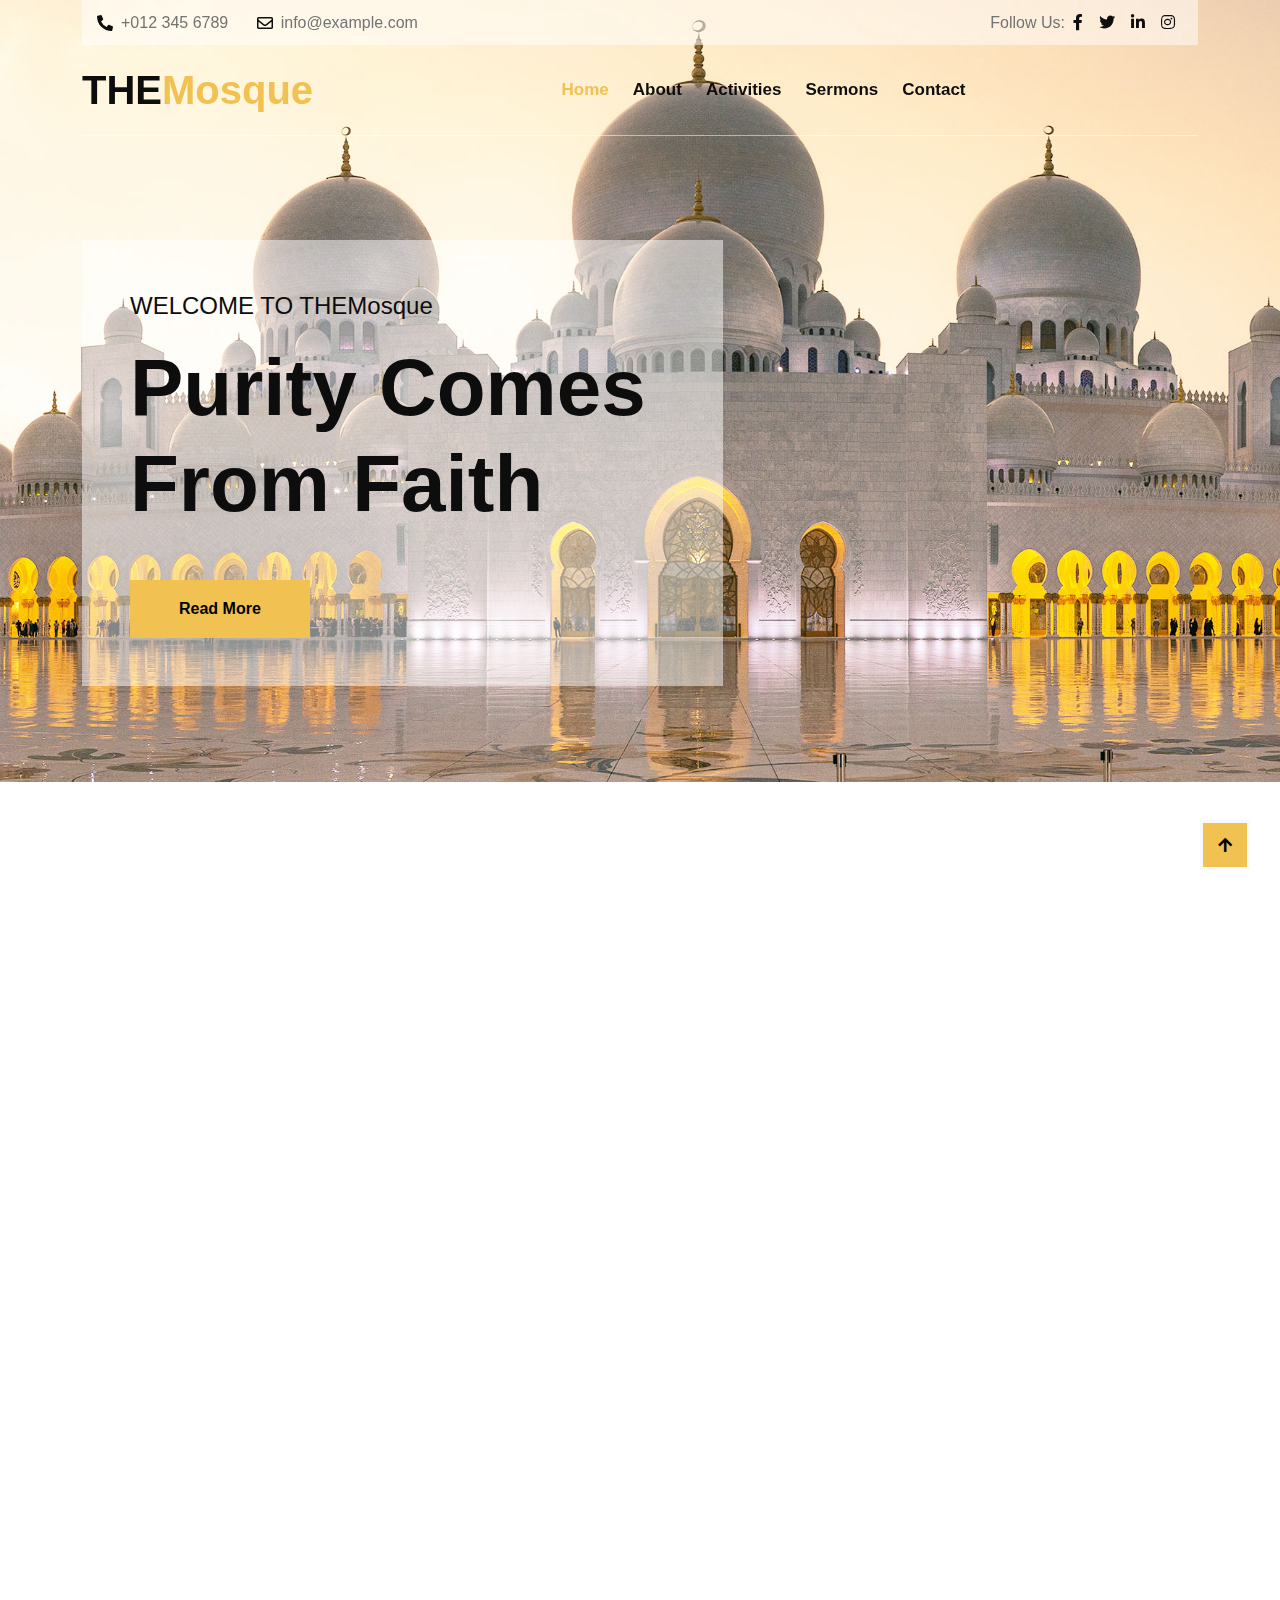
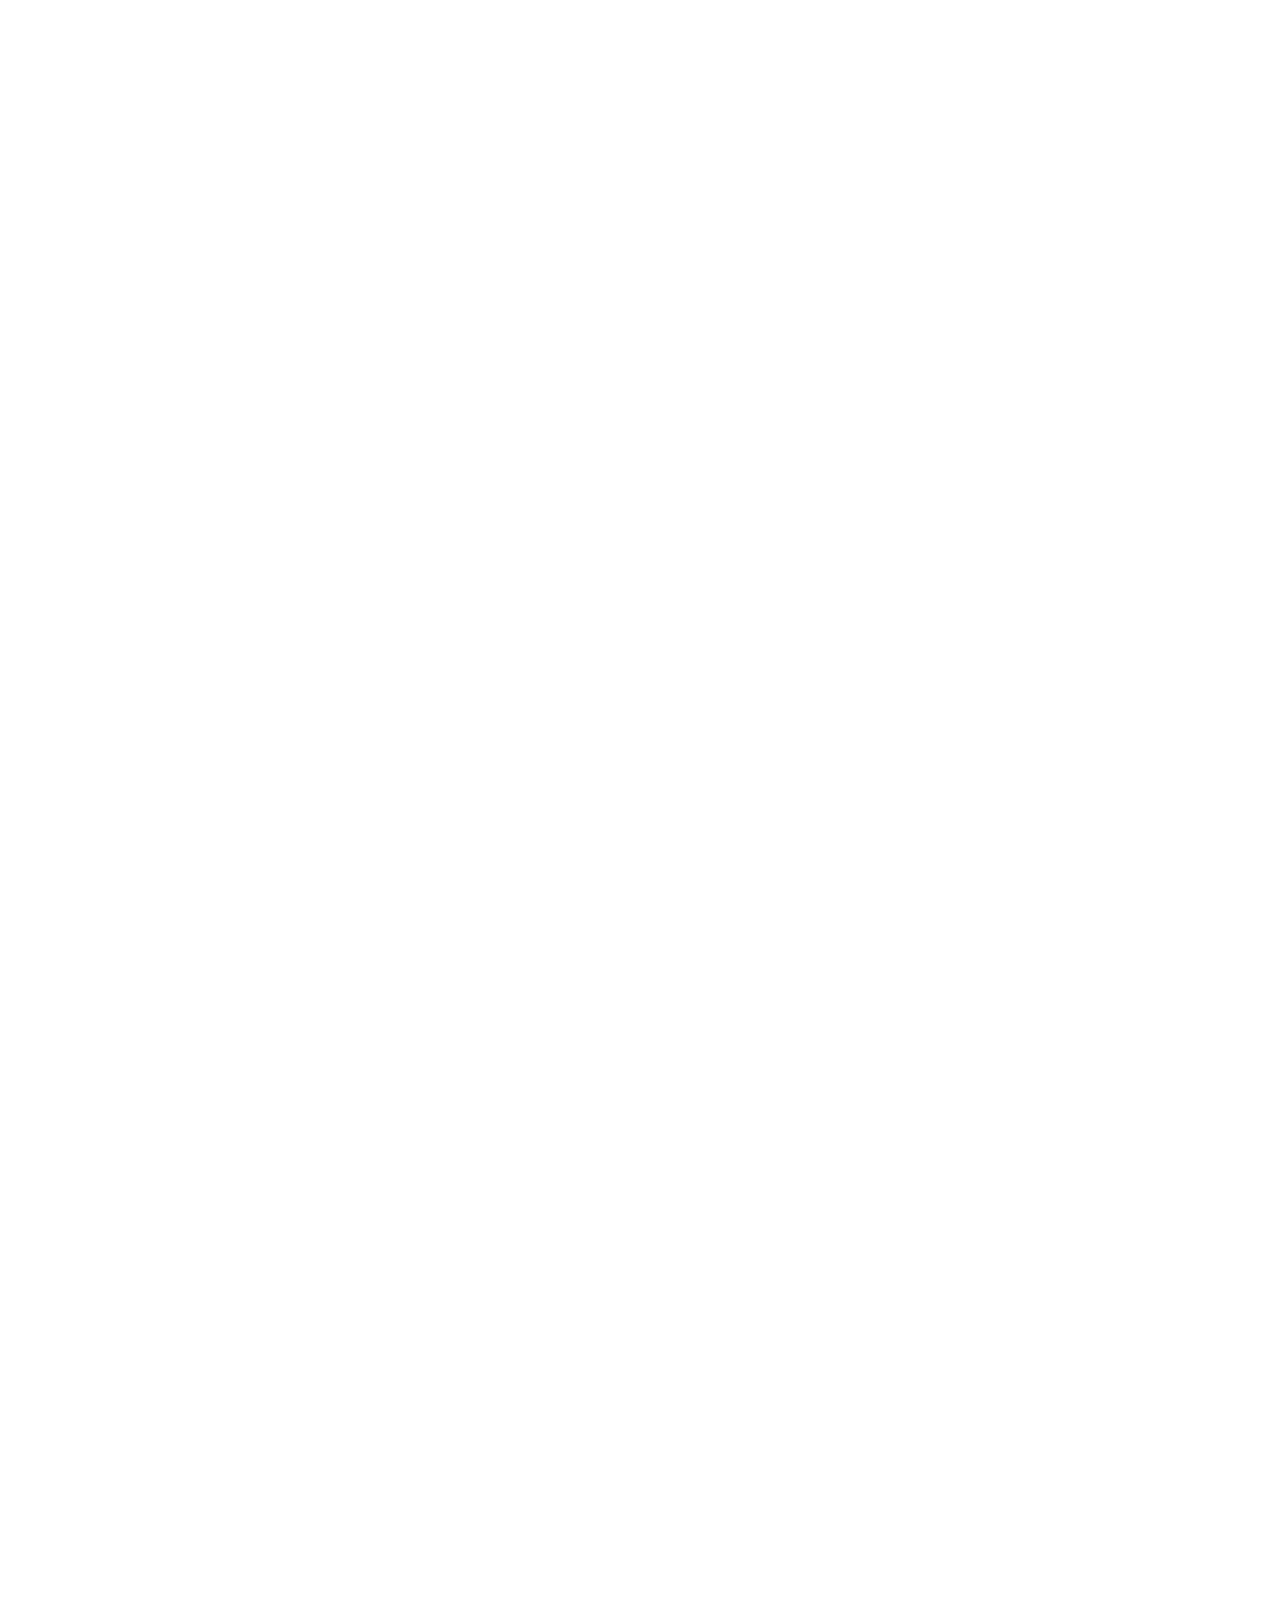
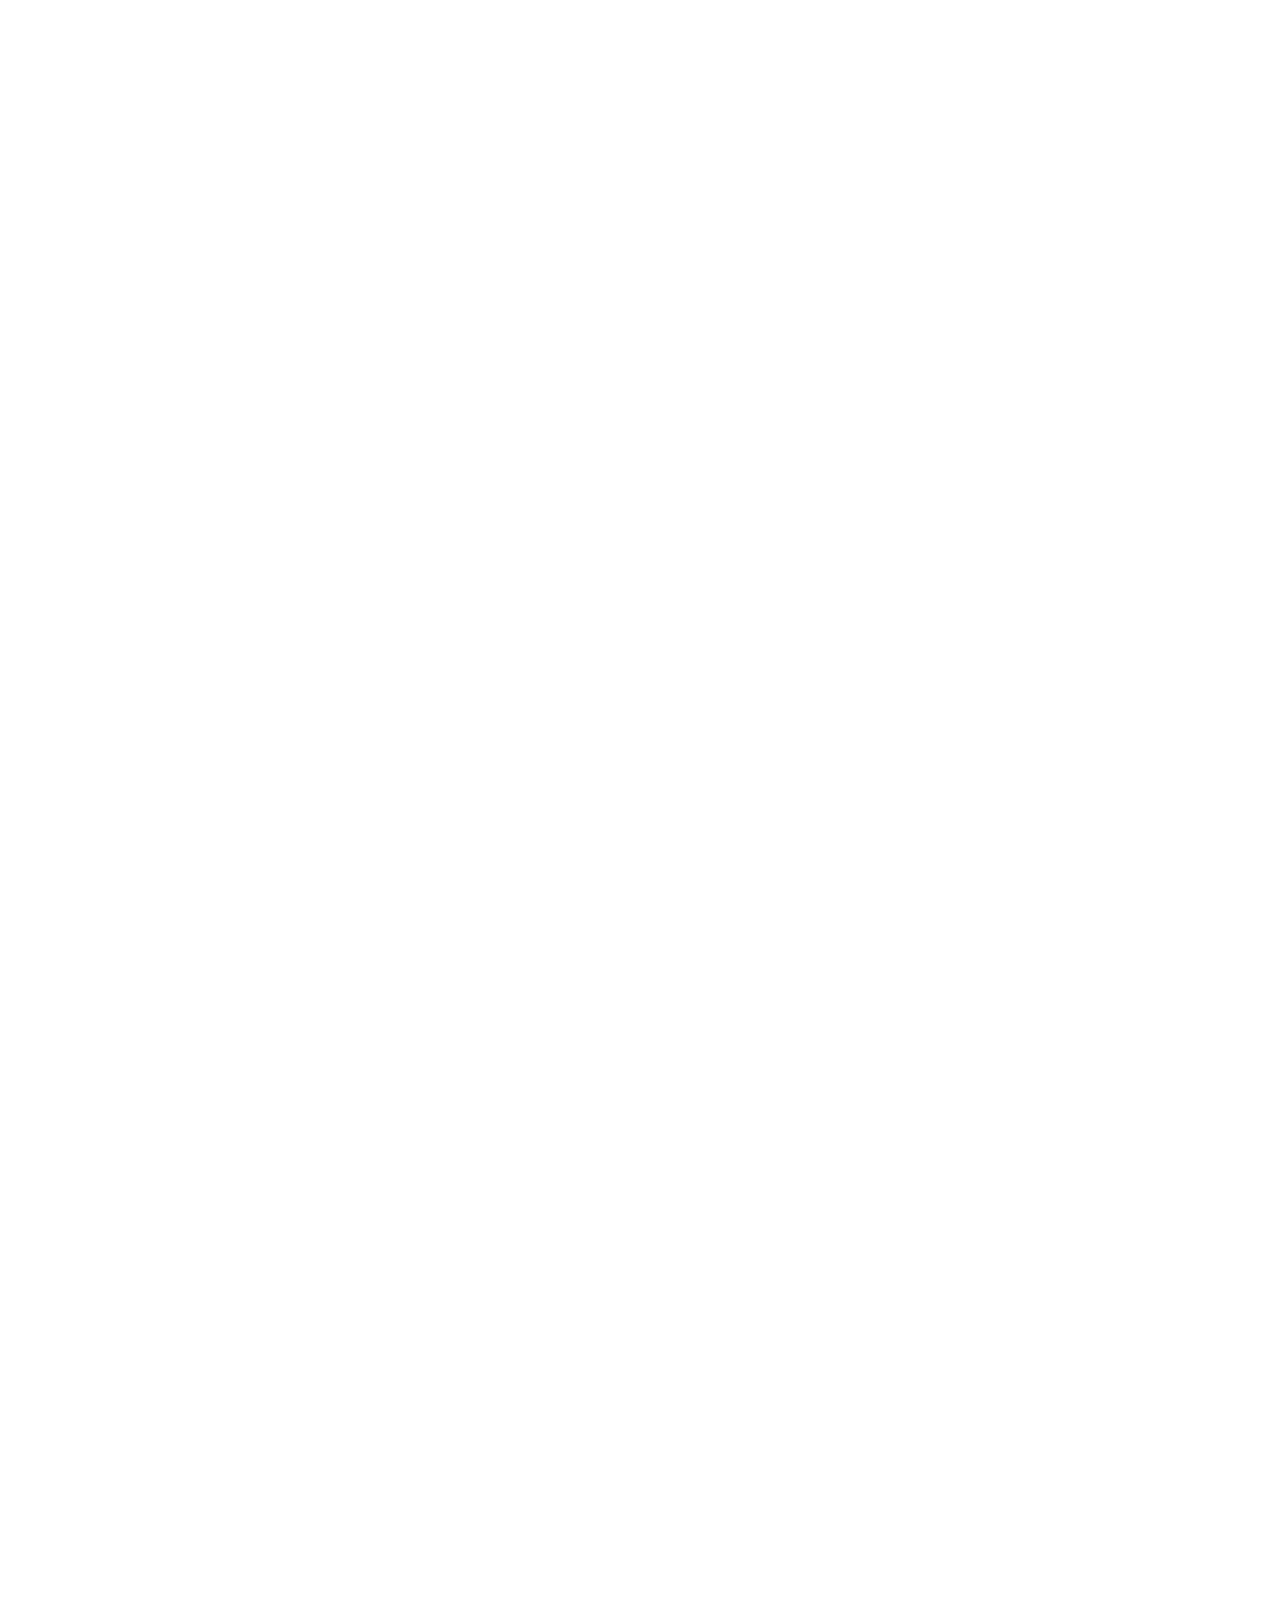
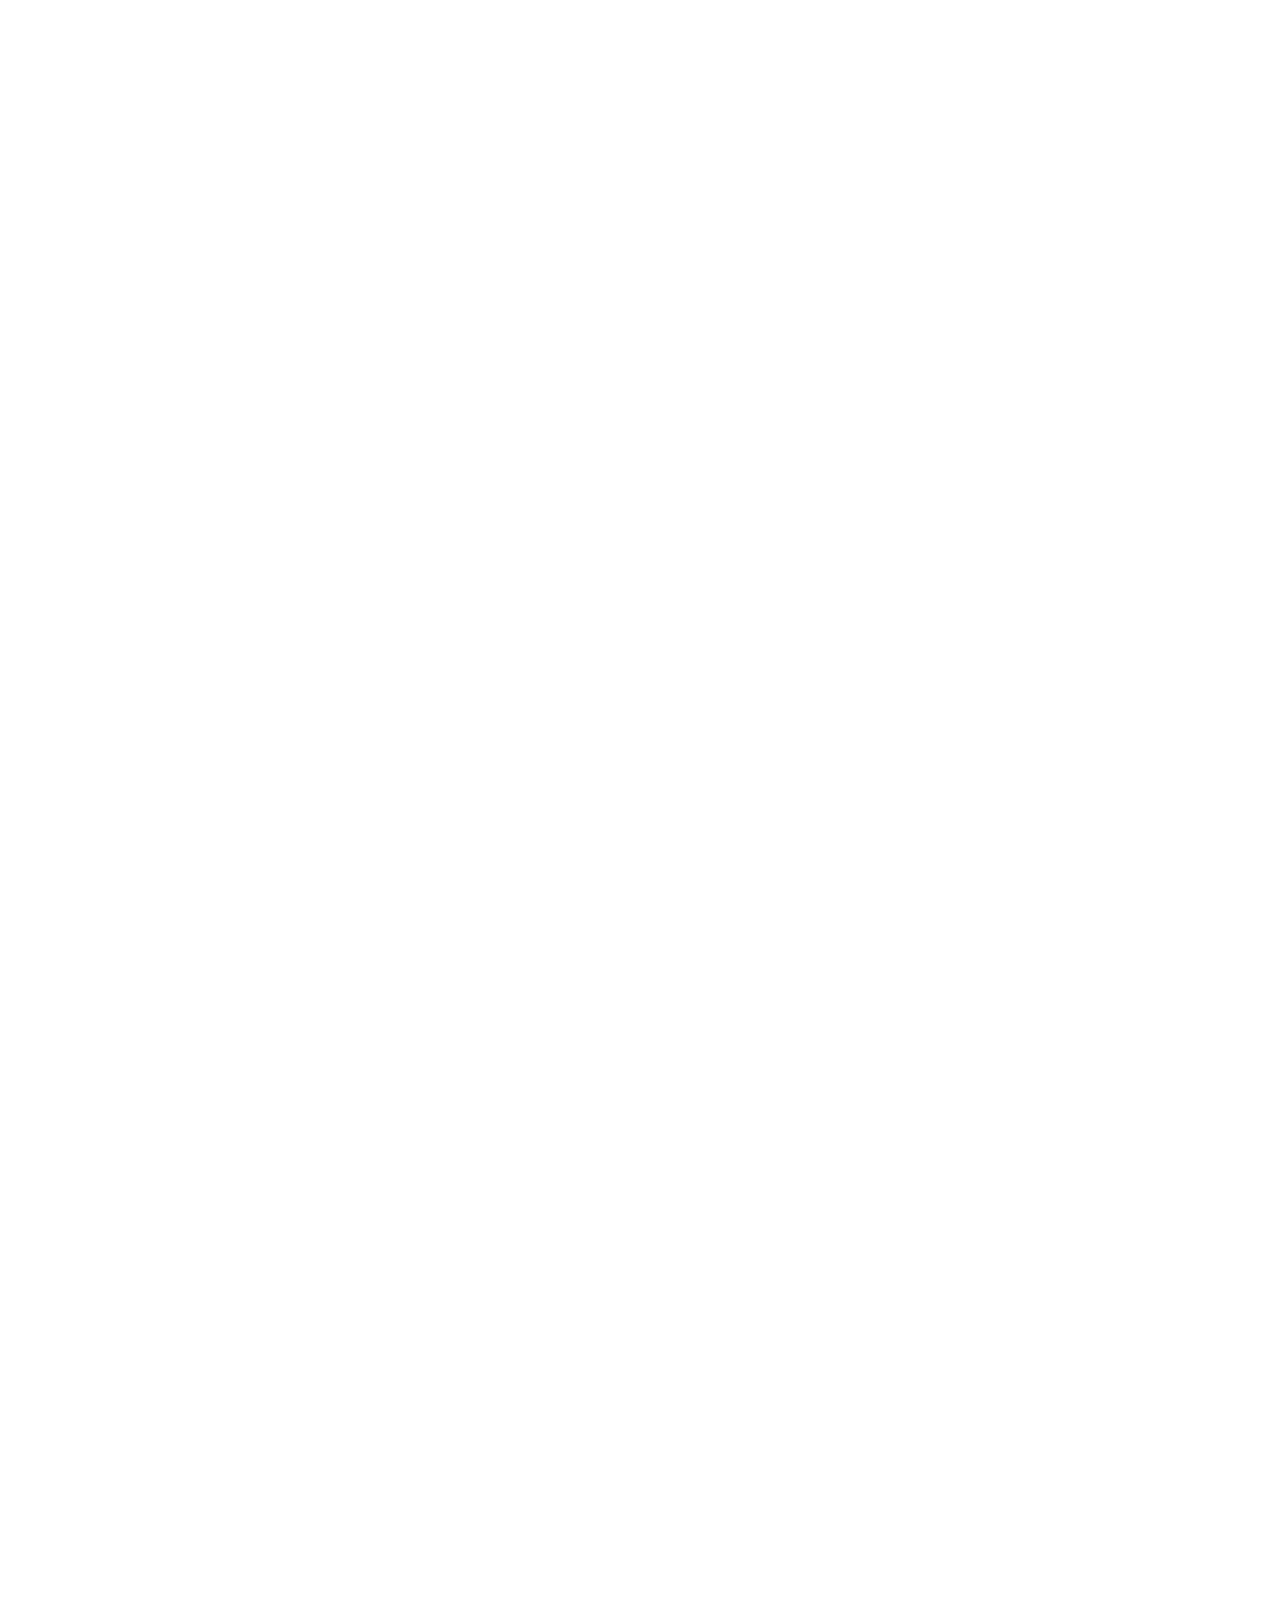
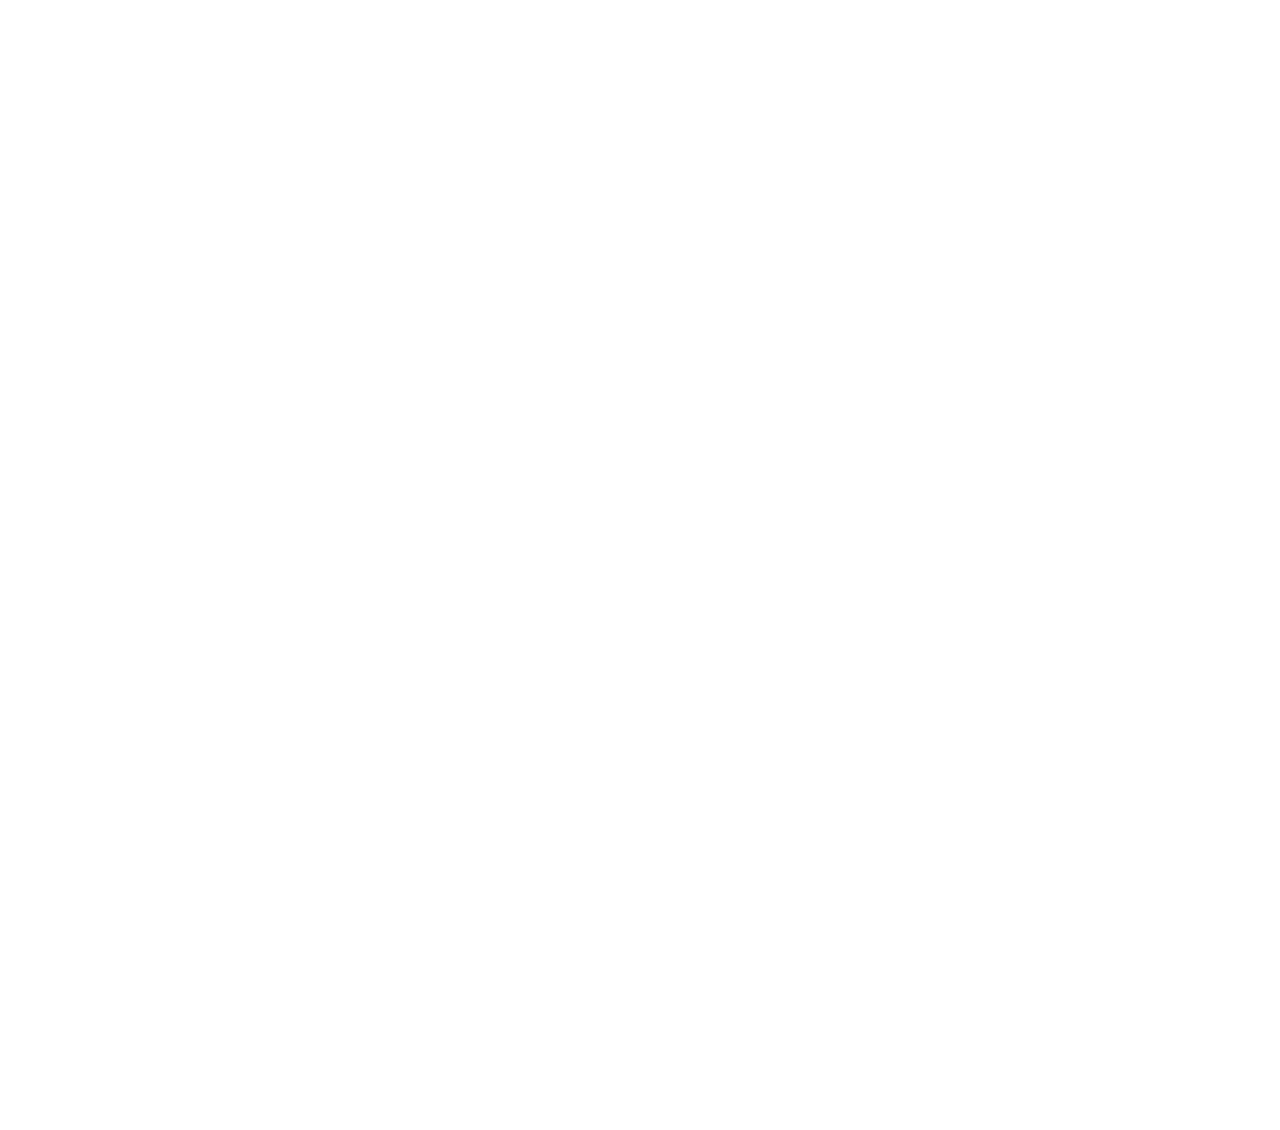
<file: index.html>
<!DOCTYPE html>
<html lang="en">
  <head>
    <meta charset="utf-8" />
    <title>THEMosque - Mosque</title>
    <meta content="width=device-width, initial-scale=1.0" name="viewport" />
    <meta content="" name="keywords" />
    <!-- Favicon -->
    <link href="img/favicon.jpg" rel="icon" />
    <!-- Favicon -->
    <link href="img/favicon.jpg" rel="icon" />
    <!-- Google Web Fonts -->
    <link rel="preconnect" href="https://fonts.googleapis.com" />
    <link rel="preconnect" href="https://fonts.gstatic.com" crossorigin />
    <link
      href="https://fonts.googleapis.com/css2?family=Open+Sans:wght@300;400;500;600;700&family=Pacifico&display=swap"
      rel="stylesheet"
    />

    <!-- Icon Font Stylesheet -->
    <link
      rel="stylesheet"
      href="https://use.fontawesome.com/releases/v5.15.4/css/all.css"
    />
    <link
      href="https://cdn.jsdelivr.net/npm/bootstrap-icons@1.4.1/font/bootstrap-icons.css"
      rel="stylesheet"
    />

    <!-- Libraries Stylesheet -->
    <link href="lib/animate/animate.min.css" rel="stylesheet" />
    <link href="lib/owlcarousel/assets/owl.carousel.min.css" rel="stylesheet" />

    <!-- Customized Bootstrap Stylesheet -->
    <link href="css/bootstrap.min.css" rel="stylesheet" />

    <!-- Template Stylesheet -->
    <link href="css/style.css" rel="stylesheet" />
  </head>

  <body>
    <!-- Spinner Start -->
    <div
      id="spinner"
      class="show w-100 vh-100 bg-white position-fixed translate-middle top-50 start-50 d-flex align-items-center justify-content-center"
    >
      <div class="spinner-grow text-primary" role="status"></div>
    </div>
    <!-- Spinner End -->

    <!-- Topbar start -->
    <div class="container-fluid fixed-top">
      <div class="container topbar d-none d-lg-block">
        <div class="topbar-inner">
          <div class="row gx-0">
            <div class="col-lg-7 text-start">
              <div class="h-100 d-inline-flex align-items-center me-4">
                <span class="fa fa-phone-alt me-2 text-dark"></span>
                <a href="#" class="text-secondary"
                  ><span>+012 345 6789</span></a
                >
              </div>
              <div class="h-100 d-inline-flex align-items-center">
                <span class="far fa-envelope me-2 text-dark"></span>
                <a href="#" class="text-secondary"
                  ><span>info@example.com</span></a
                >
              </div>
            </div>
            <div class="col-lg-5 text-end">
              <div class="h-100 d-inline-flex align-items-center">
                <span class="text-body">Follow Us:</span>
                <a class="text-dark px-2" href=""
                  ><i class="fab fa-facebook-f"></i
                ></a>
                <a class="text-dark px-2" href=""
                  ><i class="fab fa-twitter"></i
                ></a>
                <a class="text-dark px-2" href=""
                  ><i class="fab fa-linkedin-in"></i
                ></a>
                <a class="text-dark px-2" href=""
                  ><i class="fab fa-instagram"></i
                ></a>
              </div>
            </div>
          </div>
        </div>
      </div>
      <div class="container">
        <nav class="navbar navbar-light navbar-expand-lg py-3">
          <a href="index.html" class="navbar-brand">
            <h1 class="mb-0">THE<span class="text-primary">Mosque</span></h1>
          </a>
          <button
            class="navbar-toggler"
            type="button"
            data-bs-toggle="collapse"
            data-bs-target="#navbarCollapse"
          >
            <span class="fa fa-bars text-primary"></span>
          </button>
          <div class="collapse navbar-collapse bg-white" id="navbarCollapse">
            <div class="navbar-nav ms-lg-auto mx-xl-auto">
              <a href="index.html" class="nav-item nav-link active">Home</a>
              <a href="about.html" class="nav-item nav-link">About</a>
              <a href="activity.html" class="nav-item nav-link">Activities</a>

              <a href="sermon.html" class="nav-item nav-link">Sermons</a>

              <a href="contact.html" class="nav-item nav-link">Contact</a>
            </div>
          </div>
        </nav>
      </div>
    </div>
    <!-- Topbar End -->

    <!-- Hero Start -->
    <div class="container-fluid hero-header">
      <div class="container">
        <div class="row">
          <div class="col-lg-7">
            <div class="hero-header-inner animated zoomIn">
              <p class="fs-4 text-dark">WELCOME TO THEMosque</p>
              <h1 class="display-1 mb-5 text-dark">Purity Comes From Faith</h1>
              <a href="about.html" class="btn btn-primary py-3 px-5"
                >Read More</a
              >
            </div>
          </div>
        </div>
      </div>
    </div>
    <!-- Hero End -->

    <!-- About Start -->
    <div class="container-fluid about py-5">
      <div class="container py-5">
        <div class="row g-5 mb-5">
          <div class="col-xl-6">
            <div class="row g-4">
              <div class="col-6">
                <img
                  src="img/about-1.jpg"
                  class="img-fluid h-100 wow zoomIn"
                  data-wow-delay="0.1s"
                  alt="Image representing mosque activities"
                />
              </div>
              <div class="col-6">
                <img
                  src="img/about-2.jpg"
                  class="img-fluid pb-3 wow zoomIn"
                  data-wow-delay="0.1s"
                  alt="Image of community gathering"
                />
                <img
                  src="img/about-3.jpg"
                  class="img-fluid pt-3 wow zoomIn"
                  data-wow-delay="0.1s"
                  alt="Image of Islamic teaching"
                />
              </div>
            </div>
          </div>
          <div class="col-xl-6 wow fadeIn" data-wow-delay="0.5s">
            <p class="fs-5 text-uppercase text-primary">About Our Mosque</p>
            <h1 class="display-5 pb-4 m-0">
              Allah Help Those Who Help Themselves
            </h1>
            <p class="pb-4">
              We are dedicated to fostering a spiritually enriching environment
              that supports both the personal and communal growth of Muslims.
              Through various initiatives, we strive to uphold the values of
              Islam and serve the needs of our community.
            </p>
            <div class="row g-4 mb-4">
              <div class="col-md-6">
                <div
                  class="ps-3 d-flex align-items-center justify-content-start"
                >
                  <span
                    class="bg-primary btn-md-square rounded-circle mt-4 me-2"
                  >
                    <i class="fa fa-eye text-dark fa-4x mb-5 pb-2"></i>
                  </span>
                  <div class="ms-4">
                    <h5>Our Vision</h5>
                    <p>
                      understanding of Islam and a more meaningful connection
                      with their faith.
                    </p>
                  </div>
                </div>
              </div>
              <div class="col-md-6">
                <div
                  class="ps-3 d-flex align-items-center justify-content-start"
                >
                  <span
                    class="bg-primary btn-md-square rounded-circle mt-4 me-2"
                  >
                    <i class="fa fa-flag text-dark fa-4x mb-5 pb-2"></i>
                  </span>
                  <div class="ms-4">
                    <h5>Our Mission</h5>
                    <p>
                      Community development in alignment with the teachings of
                      the Quran and Sunnah.
                    </p>
                  </div>
                </div>
              </div>
            </div>
            <div class="bg-light p-3 mb-4">
              <div class="row align-items-center justify-content-center">
                <div class="col-3">
                  <img
                    src="img/about-child.jpg"
                    class="img-fluid rounded-circle"
                    alt="Child benefiting from charity"
                  />
                </div>
                <div class="col-6">
                  <p class="mb-0">
                    Our efforts are dedicated to various causes, including
                    educational programs and charitable initiatives that uplift
                    and support our community.
                  </p>
                </div>
                <div class="col-3">
                  <h2 class="mb-0 text-primary text-center">$20,460</h2>
                  <h5 class="mb-0 text-center">Raised</h5>
                </div>
              </div>
            </div>
            <div class="row g-2">
              <div class="col-md-6">
                <p class="mb-2">
                  <i class="fa fa-check text-primary me-3"></i>Charity &
                  Donation
                </p>
                <p class="mb-0">
                  <i class="fa fa-check text-primary me-3"></i>Parent Education
                </p>
              </div>
              <div class="col-md-6">
                <p class="mb-2">
                  <i class="fa fa-check text-primary me-3"></i>Hadith & Sunnah
                </p>
                <p class="mb-0">
                  <i class="fa fa-check text-primary me-3"></i>Mosque
                  Development
                </p>
              </div>
            </div>
          </div>
        </div>
        <div
          class="container text-center bg-primary py-5 wow fadeIn"
          data-wow-delay="0.1s"
        >
          <div class="row g-4 align-items-center">
            <div class="col-lg-2">
              <i class="fa fa-mosque fa-5x text-white"></i>
            </div>
            <div class="col-lg-7 text-center text-lg-start">
              <h1 class="mb-0">Understanding the Pillars of Islam</h1>
            </div>
            <div class="col-lg-3">
              <a href="about.html" class="btn btn-light py-2 px-4"
                >Learn More</a
              >
            </div>
          </div>
        </div>
      </div>
    </div>
    <!-- About End -->

    <!-- Activities Start -->
    <div class="container-fluid activities py-5">
      <div class="container py-5">
        <div
          class="mx-auto text-center mb-5 wow fadeIn"
          data-wow-delay="0.1s"
          style="max-width: 700px"
        >
          <p class="fs-5 text-uppercase text-primary">Activities</p>
          <h1 class="display-3">Our Key Activities</h1>
        </div>
        <div class="row g-4">
          <div class="col-lg-6 col-xl-4">
            <div class="activities-item p-4 wow fadeIn" data-wow-delay="0.1s">
              <i class="fa fa-mosque fa-4x text-dark"></i>
              <div class="ms-4">
                <h4>Mosque Development</h4>
                <p class="mb-4">
                  We work on enhancing the physical infrastructure of our mosque
                  to provide a better space for worship and community
                  activities.
                </p>
              </div>
            </div>
          </div>
          <div class="col-lg-6 col-xl-4">
            <div class="activities-item p-4 wow fadeIn" data-wow-delay="0.3s">
              <i class="fa fa-donate fa-4x text-dark"></i>
              <div class="ms-4">
                <h4>Charity & Donation</h4>
                <p class="mb-4">
                  We organize and facilitate charitable efforts to support those
                  in need and promote social welfare in our community.
                </p>
              </div>
            </div>
          </div>
          <div class="col-lg-6 col-xl-4">
            <div class="activities-item p-4 wow fadeIn" data-wow-delay="0.5s">
              <i class="fa fa-quran fa-4x text-dark"></i>
              <div class="ms-4">
                <h4>Quran Learning</h4>
                <p class="mb-4">
                  We offer classes and programs for learning and reciting the
                  Quran, fostering a deeper understanding of the holy text.
                </p>
              </div>
            </div>
          </div>
          <div class="col-lg-6 col-xl-4">
            <div class="activities-item p-4 wow fadeIn" data-wow-delay="0.1s">
              <i class="fa fa-book fa-4x text-dark"></i>
              <div class="ms-4">
                <h4>Hadith & Sunnah</h4>
                <p class="mb-4">
                  We provide resources and sessions on Hadith and Sunnah to help
                  the community live according to the teachings of the Prophet
                  Muhammad (PBUH).
                </p>
              </div>
            </div>
          </div>
          <div class="col-lg-6 col-xl-4">
            <div class="activities-item p-4 wow fadeIn" data-wow-delay="0.3s">
              <i class="fa fa-book-open fa-4x text-dark"></i>
              <div class="ms-4">
                <h4>Parent Education</h4>
                <p class="mb-4">
                  We offer educational programs for parents to support them in
                  raising their children according to Islamic values.
                </p>
              </div>
            </div>
          </div>
          <div class="col-lg-6 col-xl-4">
            <div class="activities-item p-4 wow fadeIn" data-wow-delay="0.5s">
              <i class="fa fa-hands fa-4x text-dark"></i>
              <div class="ms-4">
                <h4>Help Orphans</h4>
                <p class="mb-4">
                  We are committed to supporting orphans through various
                  programs and initiatives to ensure their well-being and
                  development.
                </p>
              </div>
            </div>
          </div>
        </div>
      </div>
    </div>
    <!-- Activities End -->

    <!-- Events Start -->
    <div class="container-fluid event py-5">
      <div class="container py-5">
        <h1 class="display-3 mb-5 wow fadeIn" data-wow-delay="0.1s">
          Upcoming <span class="text-primary">Events</span>
        </h1>

        <!-- Event 1 -->
        <div class="row g-4 event-item wow fadeIn" data-wow-delay="0.1s">
          <div class="col-3 col-lg-2 pe-0">
            <div class="text-center border-bottom border-dark py-3 px-2">
              <h6>01 Jan 2024</h6>
              <p class="mb-0">Fri 06:55</p>
            </div>
          </div>
          <div class="col-9 col-lg-6 border-start border-dark pb-5">
            <div class="ms-3">
              <h4 class="mb-3">Milad Un Nabi</h4>
              <p class="mb-4">
                Join us in celebrating the birth of the Prophet Muhammad (PBUH).
                This event will include prayers, a special sermon, and community
                gatherings.
              </p>
            </div>
          </div>
          <div class="col-12 col-lg-4">
            <div class="overflow-hidden mb-5">
              <img
                src="img/events-1.jpg"
                class="img-fluid w-100"
                alt="Milad Un Nabi"
              />
            </div>
          </div>
        </div>

        <!-- Event 2 -->
        <div class="row g-4 event-item wow fadeIn" data-wow-delay="0.3s">
          <div class="col-3 col-lg-2 pe-0">
            <div class="text-center border-bottom border-dark py-3 px-2">
              <h6>01 Jan 2024</h6>
              <p class="mb-0">Wed 11:30</p>
            </div>
          </div>
          <div class="col-9 col-lg-6 border-start border-dark pb-5">
            <div class="ms-3">
              <h4 class="mb-3">Eid Ul Fitr</h4>
              <p class="mb-4">
                Celebrate the end of Ramadan with us. The event will feature
                special prayers, a sermon, and a community feast.
              </p>
            </div>
          </div>
          <div class="col-12 col-lg-4">
            <div class="overflow-hidden mb-5">
              <img
                src="img/events-2.jpg"
                class="img-fluid w-100"
                alt="Eid Ul Fitr"
              />
            </div>
          </div>
        </div>

        <!-- Event 3 -->
        <div class="row g-4 event-item wow fadeIn" data-wow-delay="0.5s">
          <div class="col-3 col-lg-2 pe-0">
            <div class="text-center border-bottom border-dark py-3 px-2">
              <h6>01 Jan 2024</h6>
              <p class="mb-0">Thu 11:30</p>
            </div>
          </div>
          <div class="col-9 col-lg-6 border-start border-dark pb-5">
            <div class="ms-3">
              <h4 class="mb-3">Eid Ul Azha</h4>
              <p class="mb-4">
                Join us for the celebration of Eid Ul Azha, featuring special
                prayers, sermons, and community activities, including the
                sacrifice ritual.
              </p>
            </div>
          </div>
          <div class="col-12 col-lg-4">
            <div class="overflow-hidden mb-5">
              <img
                src="img/events-3.jpg"
                class="img-fluid w-100"
                alt="Eid Ul Azha"
              />
            </div>
          </div>
        </div>
      </div>
    </div>
    <!-- Events End -->

    <!-- Sermon Start -->
    <div class="container-fluid sermon py-5">
      <div class="container py-5">
        <div
          class="text-center mx-auto mb-5 wow fadeIn"
          data-wow-delay="0.1s"
          style="max-width: 700px"
        >
          <p class="fs-5 text-uppercase text-primary">Sermons</p>
          <h1 class="display-3">Join The Islamic Community</h1>
        </div>
        <div class="row g-4 justify-content-center">
          <!-- Sermon 1 -->
          <div class="col-lg-6 col-xl-4">
            <div class="sermon-item wow fadeIn" data-wow-delay="0.1s">
              <div class="overflow-hidden p-4 pb-0">
                <img
                  src="img/sermon-1.jpg"
                  class="img-fluid w-100"
                  alt="Sermon on Getting Closer to Allah"
                />
              </div>
              <div class="p-4">
                <div class="sermon-meta d-flex justify-content-between pb-2">
                  <div class="">
                    <small
                      ><i class="fa fa-calendar me-2 text-muted"></i
                      ><a href="" class="text-muted me-2">13 Nov 2023</a></small
                    >
                    <small
                      ><i class="fas fa-user me-2 text-muted"></i
                      ><a href="" class="text-muted">Admin</a></small
                    >
                  </div>
                  <div class="">
                    <a href="" class="me-1"
                      ><i class="fas fa-video text-muted"></i
                    ></a>
                    <a href="" class="me-1"
                      ><i class="fas fa-headphones text-muted"></i
                    ></a>
                    <a href="" class="me-1"
                      ><i class="fas fa-file-alt text-muted"></i
                    ></a>
                    <a href="" class=""
                      ><i class="fas fa-image text-muted"></i
                    ></a>
                  </div>
                </div>
                <a href="" class="d-inline-block h4 lh-sm mb-3"
                  >How to Get Closer to Allah</a
                >
                <p class="mb-0">
                  Discover practical steps to enhance your spiritual connection
                  with Allah and deepen your faith through this insightful
                  sermon.
                </p>
              </div>
            </div>
          </div>
          <!-- Sermon 2 -->
          <div class="col-lg-6 col-xl-4">
            <div class="sermon-item wow fadeIn" data-wow-delay="0.3s">
              <div class="overflow-hidden p-4 pb-0">
                <img
                  src="img/sermon-2.jpg"
                  class="img-fluid w-100"
                  alt="Importance of Hajj in Islam"
                />
              </div>
              <div class="p-4">
                <div class="sermon-meta d-flex justify-content-between pb-2">
                  <div class="">
                    <small
                      ><i class="fa fa-calendar me-2 text-muted"></i
                      ><a href="" class="text-muted me-2">13 Nov 2023</a></small
                    >
                    <small
                      ><i class="fas fa-user me-2 text-muted"></i
                      ><a href="" class="text-muted">Admin</a></small
                    >
                  </div>
                  <div class="">
                    <a href="" class="me-1"
                      ><i class="fas fa-video text-muted"></i
                    ></a>
                    <a href="" class="me-1"
                      ><i class="fas fa-headphones text-muted"></i
                    ></a>
                    <a href="" class="me-1"
                      ><i class="fas fa-file-alt text-muted"></i
                    ></a>
                    <a href="" class=""
                      ><i class="fas fa-image text-muted"></i
                    ></a>
                  </div>
                </div>
                <a href="" class="d-inline-block h4 lh-sm mb-3"
                  >Importance of Hajj in Islam</a
                >
                <p class="mb-0">
                  Understand the significance of Hajj and its role in fulfilling
                  one of the Five Pillars of Islam through this comprehensive
                  sermon.
                </p>
              </div>
            </div>
          </div>
          <!-- Sermon 3 -->
          <div class="col-lg-6 col-xl-4">
            <div class="sermon-item wow fadeIn" data-wow-delay="0.5s">
              <div class="overflow-hidden p-4 pb-0">
                <img
                  src="img/sermon-3.jpg"
                  class="img-fluid w-100"
                  alt="Understanding the Pillars of Islam"
                />
              </div>
              <div class="p-4">
                <div class="sermon-meta d-flex justify-content-between pb-2">
                  <div class="">
                    <small
                      ><i class="fa fa-calendar me-2 text-muted"></i
                      ><a href="" class="text-muted me-2">13 Nov 2023</a></small
                    >
                    <small
                      ><i class="fas fa-user me-2 text-muted"></i
                      ><a href="" class="text-muted">Admin</a></small
                    >
                  </div>
                  <div class="">
                    <a href="" class="me-1"
                      ><i class="fas fa-video text-muted"></i
                    ></a>
                    <a href="" class="me-1"
                      ><i class="fas fa-headphones text-muted"></i
                    ></a>
                    <a href="" class="me-1"
                      ><i class="fas fa-file-alt text-muted"></i
                    ></a>
                    <a href="" class=""
                      ><i class="fas fa-image text-muted"></i
                    ></a>
                  </div>
                </div>
                <a href="" class="d-inline-block h4 lh-sm mb-3"
                  >Understanding the Pillars of Islam</a
                >
                <p class="mb-0">
                  Gain insight into the core principles of Islam, focusing on
                  the Five Pillars and their importance in a Muslim's life.
                </p>
              </div>
            </div>
          </div>
        </div>
      </div>
    </div>
    <!-- Sermon End -->

    <!-- Blog Start -->
    <div class="container-fluid py-5">
      <div class="container py-5">
        <h1 class="display-3 mb-5 wow fadeIn" data-wow-delay="0.1s">
          Latest From <span class="text-primary">Our Blog</span>
        </h1>
        <div class="row g-4 justify-content-center">
          <!-- Blog 1 -->
          <div class="col-lg-6 col-xl-4">
            <div class="blog-item wow fadeIn" data-wow-delay="0.1s">
              <div class="blog-img position-relative overflow-hidden">
                <img
                  src="img/blog-1.jpg"
                  class="img-fluid w-100"
                  alt="Importance of Pillars of Islam"
                />
                <div
                  class="bg-primary d-inline px-3 py-2 text-center text-white position-absolute top-0 end-0"
                >
                  01 Jan 2024
                </div>
              </div>
              <div class="p-4">
                <div class="blog-meta d-flex justify-content-between pb-2">
                  <div class="">
                    <small
                      ><i class="fas fa-user me-2 text-muted"></i
                      ><a href="" class="text-muted me-2">By Admin</a></small
                    >
                    <small
                      ><i class="fa fa-comment-alt me-2 text-muted"></i
                      ><a href="" class="text-muted me-2">12 Comments</a></small
                    >
                  </div>
                  <div class="">
                    <a href=""><i class="fas fa-bookmark text-muted"></i></a>
                  </div>
                </div>
                <a href="" class="d-inline-block h4 lh-sm mb-3"
                  >Importance of the Pillars of Islam</a
                >
                <p class="mb-4">
                  Explore the significance of the Five Pillars of Islam and
                  their role in shaping a Muslim's faith and practices.
                </p>
              </div>
            </div>
          </div>
          <!-- Blog 2 -->
          <div class="col-lg-6 col-xl-4">
            <div class="blog-item wow fadeIn" data-wow-delay="0.3s">
              <div class="blog-img position-relative overflow-hidden">
                <img
                  src="img/blog-2.jpg"
                  class="img-fluid w-100"
                  alt="How to Get Closer to Allah"
                />
                <div
                  class="bg-primary d-inline px-3 py-2 text-center text-white position-absolute top-0 end-0"
                >
                  01 Jan 2024
                </div>
              </div>
              <div class="p-4">
                <div class="blog-meta d-flex justify-content-between pb-2">
                  <div class="">
                    <small
                      ><i class="fas fa-user me-2 text-muted"></i
                      ><a href="" class="text-muted me-2">By Admin</a></small
                    >
                    <small
                      ><i class="fa fa-comment-alt me-2 text-muted"></i
                      ><a href="" class="text-muted me-2">12 Comments</a></small
                    >
                  </div>
                  <div class="">
                    <a href=""><i class="fas fa-bookmark text-muted"></i></a>
                  </div>
                </div>
                <a href="" class="d-inline-block h4 lh-sm mb-3"
                  >How to Get Closer to Allah</a
                >
                <p class="mb-4">
                  Find out effective ways to strengthen your relationship with
                  Allah through daily practices and spiritual growth.
                </p>
              </div>
            </div>
          </div>
          <!-- Blog 3 -->
          <div class="col-lg-6 col-xl-4">
            <div class="blog-item wow fadeIn" data-wow-delay="0.5s">
              <div class="blog-img position-relative overflow-hidden">
                <img
                  src="img/blog-3.jpg"
                  class="img-fluid w-100"
                  alt="Importance of Hajj"
                />
                <div
                  class="bg-primary d-inline px-3 py-2 text-center text-white position-absolute top-0 end-0"
                >
                  01 Jan 2024
                </div>
              </div>
              <div class="p-4">
                <div class="blog-meta d-flex justify-content-between pb-2">
                  <div class="">
                    <small
                      ><i class="fas fa-user me-2 text-muted"></i
                      ><a href="" class="text-muted me-2">By Admin</a></small
                    >
                    <small
                      ><i class="fa fa-comment-alt me-2 text-muted"></i
                      ><a href="" class="text-muted me-2">12 Comments</a></small
                    >
                  </div>
                  <div class="">
                    <a href=""><i class="fas fa-bookmark text-muted"></i></a>
                  </div>
                </div>
                <a href="" class="d-inline-block h4 lh-sm mb-3"
                  >Importance of Hajj</a
                >
                <p class="mb-4">
                  Learn about the profound significance of Hajj in Islam and its
                  impact on the lives of Muslims around the world.
                </p>
              </div>
            </div>
          </div>
        </div>
      </div>
    </div>
    <!-- Blog End -->

    <!-- Team Start -->
    <div class="container-fluid team py-5">
      <div class="container py-5">
        <div
          class="text-center mx-auto mb-5 wow fadeIn"
          data-wow-delay="0.1s"
          style="max-width: 700px"
        >
          <p class="fs-5 text-uppercase text-primary">Our Team</p>
          <h1 class="display-3">Meet Our Organizers</h1>
        </div>
        <div class="row g-5">
          <div class="col-lg-4 col-xl-5">
            <div class="team-img wow zoomIn" data-wow-delay="0.1s">
              <img src="img/team-1.jpg" class="img-fluid" alt="Anamul Hasan" />
            </div>
          </div>
          <div class="col-lg-8 col-xl-7">
            <div class="team-item wow fadeIn" data-wow-delay="0.1s">
              <h1>Anamul Hasan</h1>
              <h5 class="fw-normal fst-italic text-primary mb-4">President</h5>
              <p class="mb-4">
                Anamul Hasan leads our organization with vision and dedication.
                His leadership ensures that all our events and initiatives are
                successful and impactful. His commitment to our mission drives
                us forward each day.
              </p>
              <div
                class="team-icon d-flex pb-4 mb-4 border-bottom border-primary"
              >
                <a
                  class="btn btn-primary btn-lg-square me-2"
                  href="https://facebook.com/anamulhasan"
                >
                  <i class="fab fa-facebook-f"></i>
                </a>
                <a
                  class="btn btn-primary btn-lg-square me-2"
                  href="https://twitter.com/anamulhasan"
                >
                  <i class="fab fa-twitter"></i>
                </a>
                <a
                  class="btn btn-primary btn-lg-square me-2"
                  href="https://instagram.com/anamulhasan"
                >
                  <i class="fab fa-instagram"></i>
                </a>
                <a
                  class="btn btn-primary btn-lg-square"
                  href="https://linkedin.com/in/anamulhasan"
                >
                  <i class="fab fa-linkedin-in"></i>
                </a>
              </div>
            </div>
            <div class="row g-4">
              <div class="col-md-4">
                <div class="team-item wow zoomIn" data-wow-delay="0.2s">
                  <img
                    src="img/team-2.jpg"
                    class="img-fluid w-100"
                    alt="Mustafa Kamal"
                  />
                  <div class="team-content text-dark text-center py-3">
                    <div class="team-content-inner">
                      <h5 class="mb-0">Mustafa Kamal</h5>
                      <p class="text-dark">Imam</p>
                      <div
                        class="team-icon d-flex align-items-center justify-content-center"
                      >
                        <a
                          class="btn btn-primary btn-sm-square me-2"
                          href="https://facebook.com/mustafakamal"
                        >
                          <i class="fab fa-facebook-f"></i>
                        </a>
                        <a
                          class="btn btn-primary btn-sm-square me-2"
                          href="https://twitter.com/mustafakamal"
                        >
                          <i class="fab fa-twitter"></i>
                        </a>
                        <a
                          class="btn btn-primary btn-sm-square me-2"
                          href="https://instagram.com/mustafakamal"
                        >
                          <i class="fab fa-instagram"></i>
                        </a>
                        <a
                          class="btn btn-primary btn-sm-square"
                          href="https://linkedin.com/in/mustafakamal"
                        >
                          <i class="fab fa-linkedin-in"></i>
                        </a>
                      </div>
                    </div>
                  </div>
                </div>
              </div>
              <div class="col-md-4">
                <div class="team-item wow zoomIn" data-wow-delay="0.4s">
                  <img
                    src="img/team-3.jpg"
                    class="img-fluid w-100"
                    alt="Nahiyan Momen"
                  />
                  <div class="team-content text-dark text-center py-3">
                    <div class="team-content-inner">
                      <h5 class="mb-0">Nahiyan Momen</h5>
                      <p class="text-dark">Teacher</p>
                      <div
                        class="team-icon d-flex align-items-center justify-content-center"
                      >
                        <a
                          class="btn btn-primary btn-sm-square me-2"
                          href="https://facebook.com/nahiyanmomen"
                        >
                          <i class="fab fa-facebook-f"></i>
                        </a>
                        <a
                          class="btn btn-primary btn-sm-square me-2"
                          href="https://twitter.com/nahiyanmomen"
                        >
                          <i class="fab fa-twitter"></i>
                        </a>
                        <a
                          class="btn btn-primary btn-sm-square me-2"
                          href="https://instagram.com/nahiyanmomen"
                        >
                          <i class="fab fa-instagram"></i>
                        </a>
                        <a
                          class="btn btn-primary btn-sm-square"
                          href="https://linkedin.com/in/nahiyanmomen"
                        >
                          <i class="fab fa-linkedin-in"></i>
                        </a>
                      </div>
                    </div>
                  </div>
                </div>
              </div>
              <div class="col-md-4">
                <div class="team-item wow zoomIn" data-wow-delay="0.6s">
                  <img
                    src="img/team-4.jpg"
                    class="img-fluid w-100"
                    alt="Asfaque Ali"
                  />
                  <div class="team-content text-dark text-center py-3">
                    <div class="team-content-inner">
                      <h5 class="mb-0">Asfaque Ali</h5>
                      <p class="text-dark">Volunteer</p>
                      <div
                        class="team-icon d-flex align-items-center justify-content-center"
                      >
                        <a
                          class="btn btn-primary btn-sm-square me-2"
                          href="https://facebook.com/asfaqueali"
                        >
                          <i class="fab fa-facebook-f"></i>
                        </a>
                        <a
                          class="btn btn-primary btn-sm-square me-2"
                          href="https://twitter.com/asfaqueali"
                        >
                          <i class="fab fa-twitter"></i>
                        </a>
                        <a
                          class="btn btn-primary btn-sm-square me-2"
                          href="https://instagram.com/asfaqueali"
                        >
                          <i class="fab fa-instagram"></i>
                        </a>
                        <a
                          class="btn btn-primary btn-sm-square"
                          href="https://linkedin.com/in/asfaqueali"
                        >
                          <i class="fab fa-linkedin-in"></i>
                        </a>
                      </div>
                    </div>
                  </div>
                </div>
              </div>
            </div>
          </div>
        </div>
      </div>
    </div>
    <!-- Team End -->

    <!-- Footer Start -->
    <div class="container-fluid footer pt-5 wow fadeIn" data-wow-delay="0.1s">
      <div class="container py-5">
        <!-- Newsletter Subscription -->
        <form action="">
          <div class="row py-5">
            <div class="col-lg-7">
              <h1 class="text-light mb-0">Subscribe to Our Newsletter</h1>
              <p class="text-secondary">
                Stay updated with the latest news and insights from our
                community.
              </p>
            </div>
            <div class="col-lg-5">
              <div class="position-relative mx-auto">
                <input
                  id="newsletter-email"
                  class="form-control border-0 w-100 py-3 ps-4 pe-5"
                  type="email"
                  placeholder="Your email"
                  required
                />
                <button
                  id="subscribe-button"
                  type="submit"
                  class="btn btn-primary py-2 position-absolute top-0 end-0 mt-2 me-2"
                  onclick="subscribeNewsletter()"
                >
                  Subscribe
                </button>
              </div>
            </div>
            <div class="col-12">
              <div class="border-top border-secondary"></div>
            </div>
          </div>
        </form>
        <!-- Footer Sections -->
        <div class="row g-4 footer-inner">
          <div class="col-md-6 col-lg-6 col-xl-3">
            <div class="footer-item mt-5">
              <h4 class="text-light mb-4">
                THE <span class="text-primary">Mosque</span>
              </h4>
              <p class="mb-4 text-secondary">
                Our mosque is a place of worship and community. We are committed
                to supporting and guiding individuals through their spiritual
                journey. Join us in our mission and make a difference.
              </p>
            </div>
          </div>
          <div class="col-md-6 col-lg-6 col-xl-3">
            <div class="footer-item mt-5">
              <h4 class="text-light mb-4">Contact Us</h4>
              <div class="d-flex flex-column">
                <div class="d-flex align-items-center border-bottom py-4">
                  <span class="flex-shrink-0 btn-square bg-primary me-3 p-4">
                    <i class="fa fa-map-marker-alt text-dark"></i>
                  </span>
                  <a href="https://goo.gl/maps/example" class="text-body"
                    >123 Street, New York, USA</a
                  >
                </div>

                <div class="d-flex align-items-center py-4">
                  <span class="flex-shrink-0 btn-square bg-primary me-3 p-4">
                    <i class="fa fa-phone-alt text-dark"></i>
                  </span>
                  <a href="tel:+01234567890" class="text-body"
                    >+012 345 67890</a
                  >
                </div>
              </div>
            </div>
          </div>
          <div class="col-md-6 col-lg-6 col-xl-3">
            <div class="footer-item mt-5">
              <h4 class="text-light mb-4">Quick Links</h4>
              <div class="d-flex flex-column align-items-start">
                <a class="text-body mb-2" href="index.html">
                  <i class="fa fa-check text-primary me-2"></i>Home
                </a>
                <a class="text-body mb-2" href="about.html">
                  <i class="fa fa-check text-primary me-2"></i>About Us
                </a>
                <a class="text-body mb-2" href="activity.html">
                  <i class="fa fa-check text-primary me-2"></i>Activities
                </a>
                <a class="text-body mb-2" href="contact.html">
                  <i class="fa fa-check text-primary me-2"></i>Contact Us
                </a>

                <a class="text-body mb-2" href="sermon.html">
                  <i class="fa fa-check text-primary me-2"></i>Sermons
                </a>
              </div>
            </div>
          </div>
          <div class="col-md-6 col-lg-6 col-xl-3">
            <div class="footer-item mt-5">
              <h4 class="text-light mb-4">Latest Posts</h4>
              <div class="d-flex border-bottom border-secondary py-4">
                <img
                  src="img/blog-mini-1.jpg"
                  class="img-fluid flex-shrink-0"
                  alt="Blog post 1"
                />
                <div class="ps-3">
                  <p class="mb-0 text-muted">01 Jan 2024</p>
                  <a href="blog-post-1.html" class="text-body"
                    >Understanding Our Faith: Key Principles</a
                  >
                </div>
              </div>
              <div class="d-flex py-4">
                <img
                  src="img/blog-mini-2.jpg"
                  class="img-fluid flex-shrink-0"
                  alt="Blog post 2"
                />
                <div class="ps-3">
                  <p class="mb-0 text-muted">01 Jan 2024</p>
                  <a href="blog-post-2.html" class="text-body"
                    >The Importance of Community in Islam</a
                  >
                </div>
              </div>
            </div>
          </div>
        </div>
      </div>
      <div class="container py-4">
        <div class="border-top border-secondary pb-4"></div>
        <div class="row">
          <div class="col-md-6 text-center text-md-start mb-3 mb-md-0">
            &copy; <a class="border-bottom" href="#">The Mosque</a>, All Rights
            Reserved.
          </div>
          <div class="col-md-6 text-center text-md-end">
            Designed By
            <a class="border-bottom" href="https://shahzadalihub.netlify.app"
              >SHAHZAD ALI</a
            >
          </div>
        </div>
      </div>
    </div>
    <!-- Footer End -->

    <!-- Back to Top -->
    <a href="#" class="btn btn-primary border-3 border-light back-to-top"
      ><i class="fa fa-arrow-up"></i
    ></a>

    <!-- JavaScript Libraries -->
    <script src="https://ajax.googleapis.com/ajax/libs/jquery/3.6.4/jquery.min.js"></script>
    <script src="https://cdn.jsdelivr.net/npm/bootstrap@5.0.0/dist/js/bootstrap.bundle.min.js"></script>
    <script src="lib/wow/wow.min.js"></script>
    <script src="lib/easing/easing.min.js"></script>
    <script src="lib/waypoints/waypoints.min.js"></script>
    <script src="lib/owlcarousel/owl.carousel.min.js"></script>

    <!-- Template Javascript -->
    <script src="js/main.js"></script>
  </body>
</html>
</file>
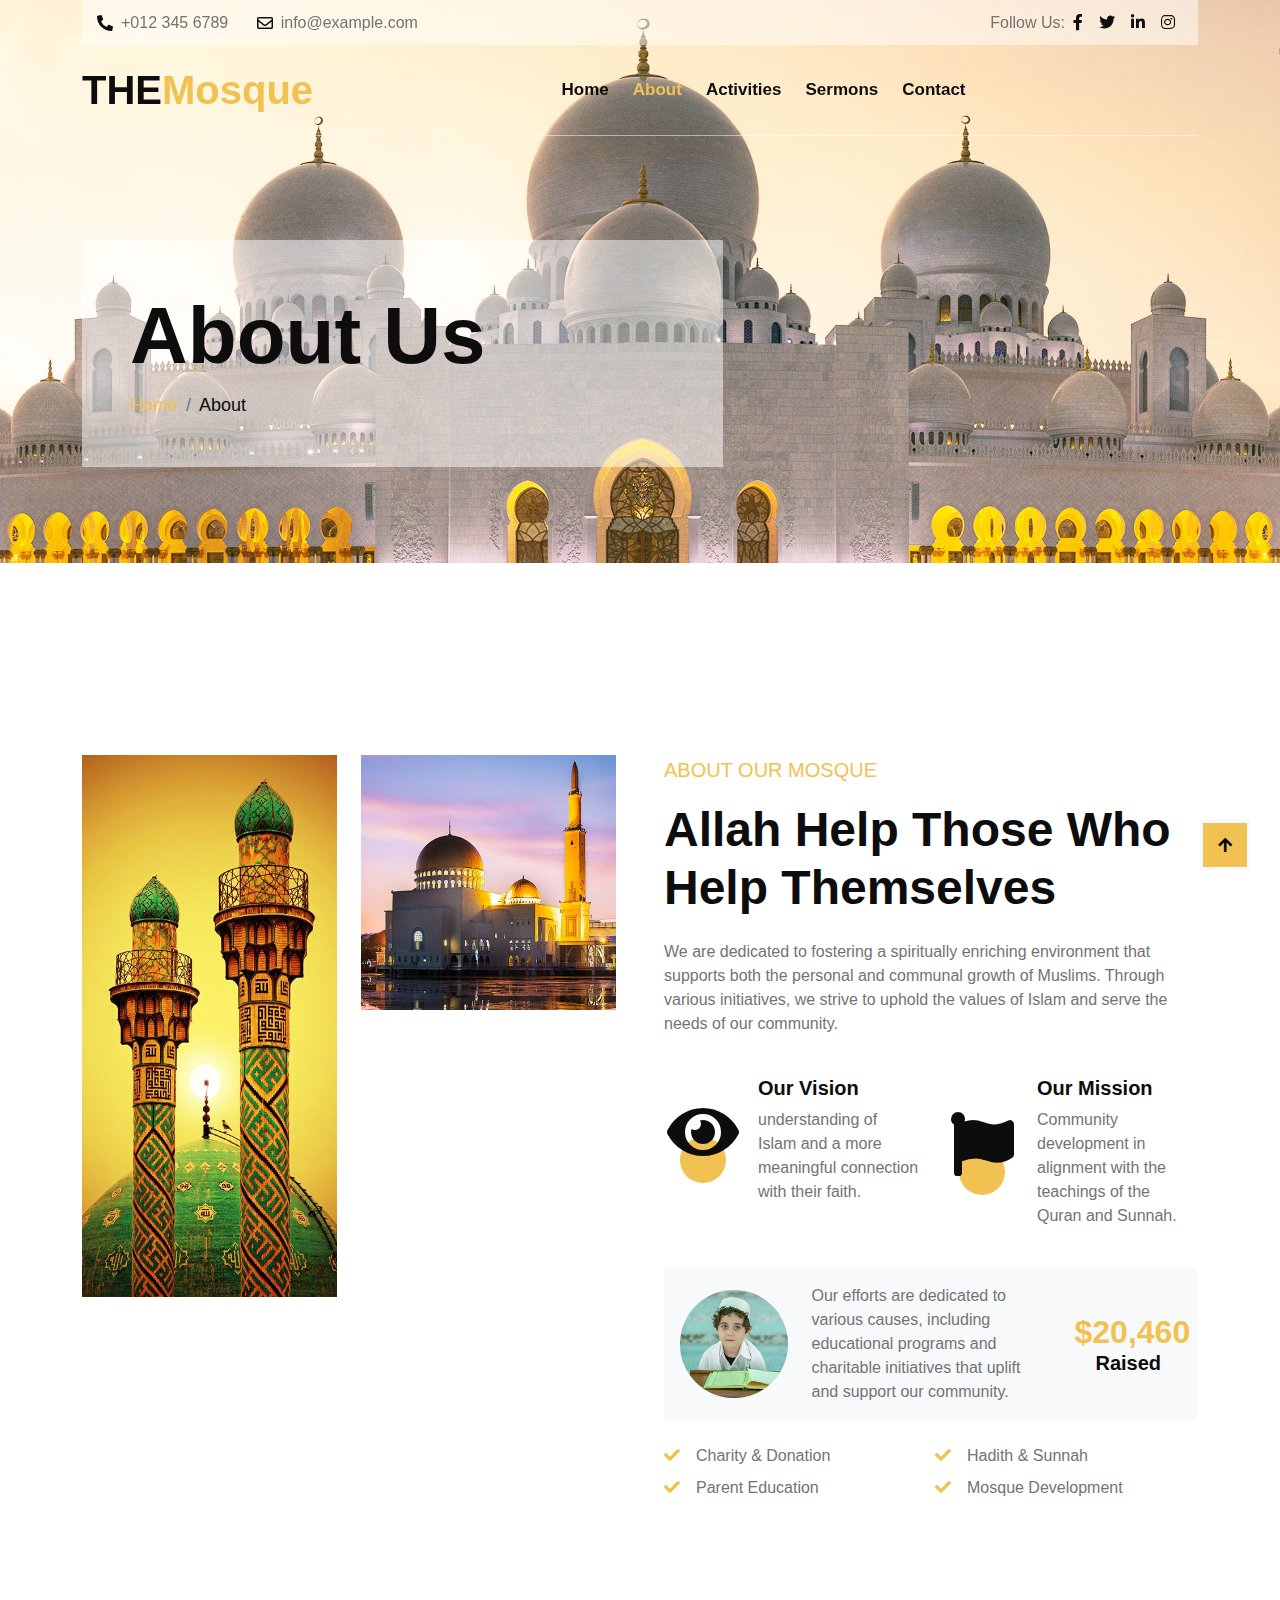
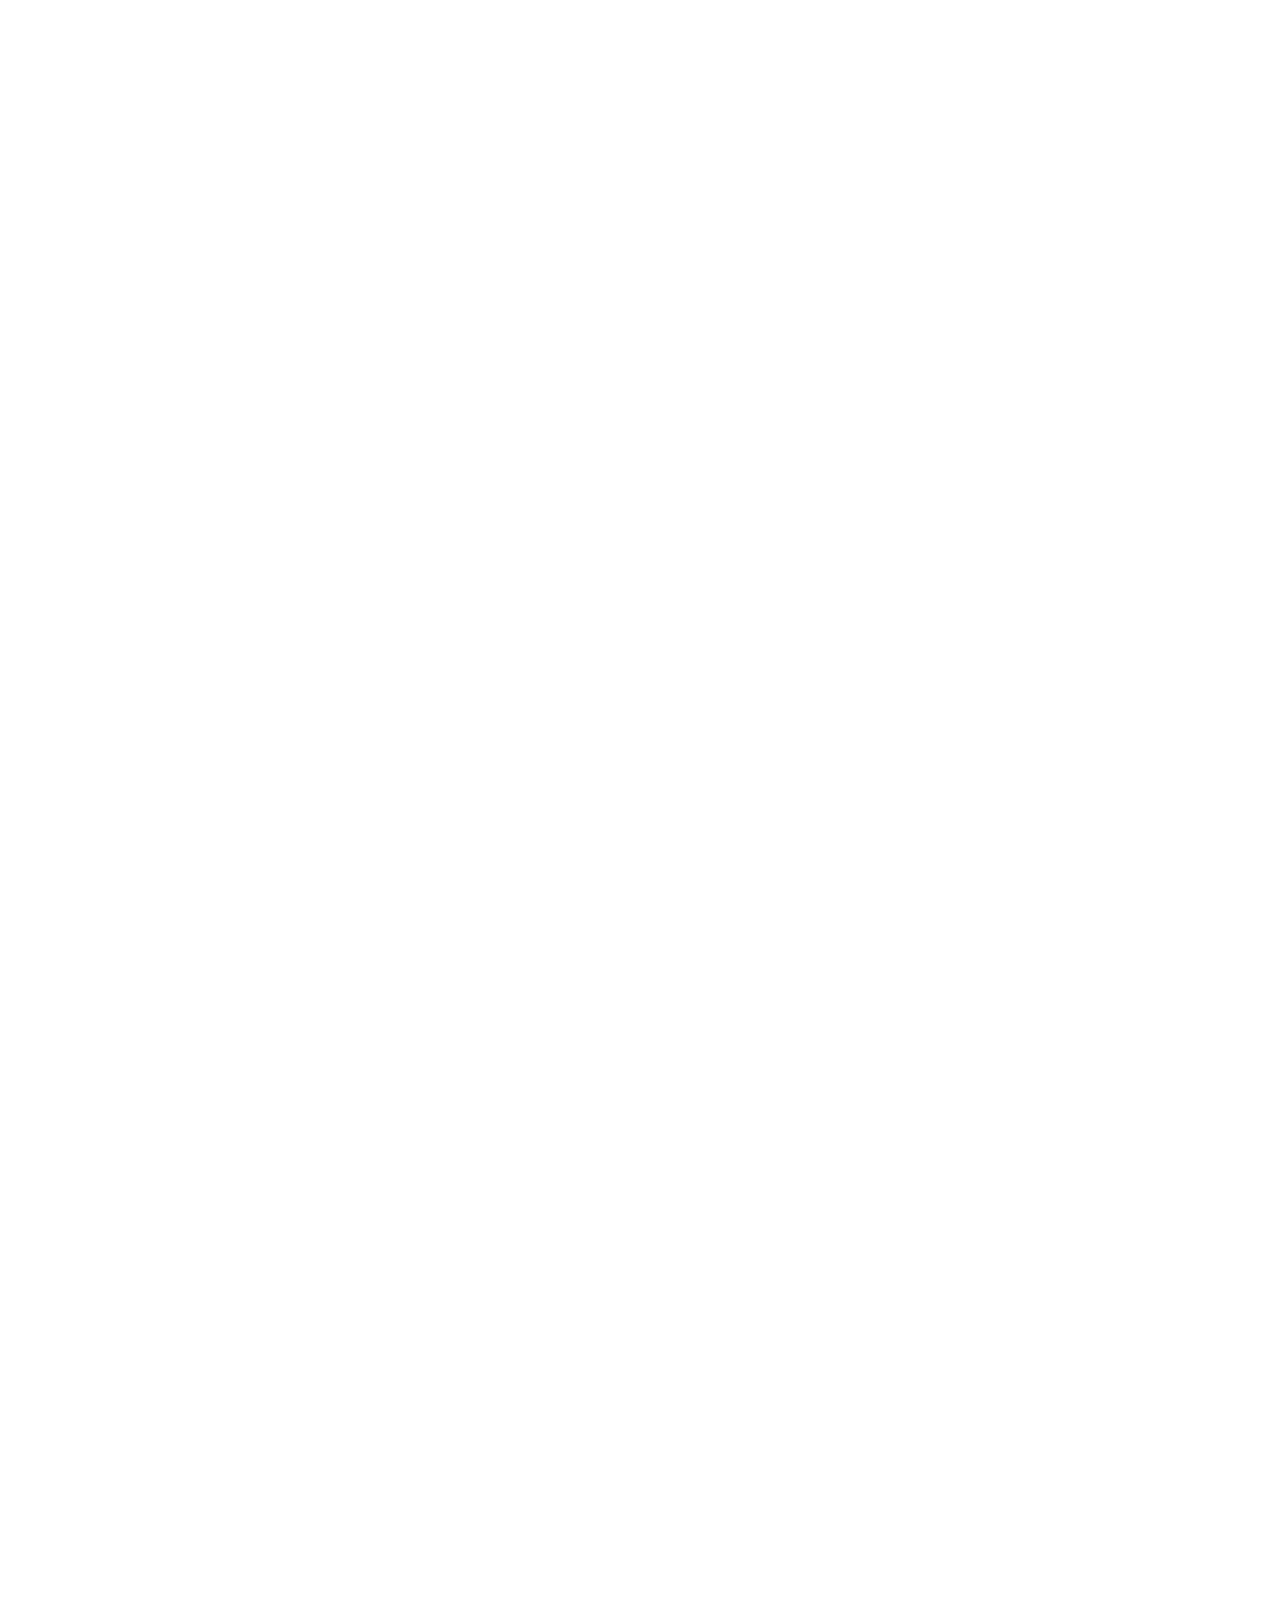
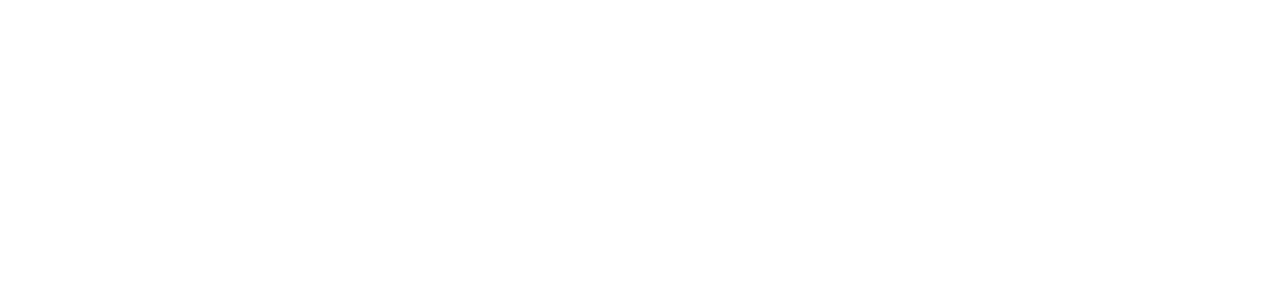
<file: about.html>
<!DOCTYPE html>
<html lang="en">
  <head>
    <meta charset="utf-8" />
    <title>THEMosque - Mosque</title>
    <meta content="width=device-width, initial-scale=1.0" name="viewport" />
    <meta content="" name="keywords" />
    <meta content="" name="keywords" />
    <!-- Favicon -->
    <link href="img/favicon.jpg" rel="icon" />

    <!-- Google Web Fonts -->
    <link rel="preconnect" href="https://fonts.googleapis.com" />
    <link rel="preconnect" href="https://fonts.gstatic.com" crossorigin />
    <link
      href="https://fonts.googleapis.com/css2?family=Open+Sans:wght@300;400;500;600;700&family=Pacifico&display=swap"
      rel="stylesheet"
    />

    <!-- Icon Font Stylesheet -->
    <link
      rel="stylesheet"
      href="https://use.fontawesome.com/releases/v5.15.4/css/all.css"
    />
    <link
      href="https://cdn.jsdelivr.net/npm/bootstrap-icons@1.4.1/font/bootstrap-icons.css"
      rel="stylesheet"
    />

    <!-- Libraries Stylesheet -->
    <link href="lib/animate/animate.min.css" rel="stylesheet" />
    <link href="lib/owlcarousel/assets/owl.carousel.min.css" rel="stylesheet" />

    <!-- Customized Bootstrap Stylesheet -->
    <link href="css/bootstrap.min.css" rel="stylesheet" />

    <!-- Template Stylesheet -->
    <link href="css/style.css" rel="stylesheet" />
  </head>

  <body>
    <!-- Spinner Start -->
    <div
      id="spinner"
      class="show w-100 vh-100 bg-white position-fixed translate-middle top-50 start-50 d-flex align-items-center justify-content-center"
    >
      <div class="spinner-grow text-primary" role="status"></div>
    </div>
    <!-- Spinner End -->

    <!-- Topbar start -->
    <div class="container-fluid fixed-top">
      <div class="container topbar d-none d-lg-block">
        <div class="topbar-inner">
          <div class="row gx-0">
            <div class="col-lg-7 text-start">
              <div class="h-100 d-inline-flex align-items-center me-4">
                <span class="fa fa-phone-alt me-2 text-dark"></span>
                <a href="#" class="text-secondary"
                  ><span>+012 345 6789</span></a
                >
              </div>
              <div class="h-100 d-inline-flex align-items-center">
                <span class="far fa-envelope me-2 text-dark"></span>
                <a href="#" class="text-secondary"
                  ><span>info@example.com</span></a
                >
              </div>
            </div>
            <div class="col-lg-5 text-end">
              <div class="h-100 d-inline-flex align-items-center">
                <span class="text-body">Follow Us:</span>
                <a class="text-dark px-2" href=""
                  ><i class="fab fa-facebook-f"></i
                ></a>
                <a class="text-dark px-2" href=""
                  ><i class="fab fa-twitter"></i
                ></a>
                <a class="text-dark px-2" href=""
                  ><i class="fab fa-linkedin-in"></i
                ></a>
                <a class="text-dark px-2" href=""
                  ><i class="fab fa-instagram"></i
                ></a>
              </div>
            </div>
          </div>
        </div>
      </div>
      <div class="container">
        <nav class="navbar navbar-light navbar-expand-lg py-3">
          <a href="index.html" class="navbar-brand">
            <h1 class="mb-0">THE<span class="text-primary">Mosque</span></h1>
          </a>
          <button
            class="navbar-toggler"
            type="button"
            data-bs-toggle="collapse"
            data-bs-target="#navbarCollapse"
          >
            <span class="fa fa-bars text-primary"></span>
          </button>
          <div class="collapse navbar-collapse bg-white" id="navbarCollapse">
            <div class="navbar-nav ms-lg-auto mx-xl-auto">
              <a href="index.html" class="nav-item nav-link">Home</a>
              <a href="about.html" class="nav-item nav-link active">About</a>
              <a href="activity.html" class="nav-item nav-link">Activities</a>

              <a href="sermon.html" class="nav-item nav-link">Sermons</a>

              <a href="contact.html" class="nav-item nav-link">Contact</a>
            </div>
          </div>
        </nav>
      </div>
    </div>
    <!-- Topbar End -->

    <!-- Hero Start -->
    <div class="container-fluid hero-header">
      <div class="container">
        <div class="row">
          <div class="col-lg-7">
            <div class="hero-header-inner animated zoomIn">
              <h1 class="display-1 text-dark">About Us</h1>
              <ol class="breadcrumb mb-0">
                <li class="breadcrumb-item"><a href="index.html">Home</a></li>

                <li class="breadcrumb-item text-dark" aria-current="page">
                  About
                </li>
              </ol>
            </div>
          </div>
        </div>
      </div>
    </div>
    <!-- Hero End -->

    <!-- About Start -->
    <div class="container-fluid about py-5">
      <div class="container py-5">
        <div class="row g-5 mb-5">
          <div class="col-xl-6">
            <div class="row g-4">
              <div class="col-6">
                <img
                  src="img/about-1.jpg"
                  class="img-fluid h-100 wow zoomIn"
                  data-wow-delay="0.1s"
                  alt="Image representing mosque activities"
                />
              </div>
              <div class="col-6">
                <img
                  src="img/about-2.jpg"
                  class="img-fluid pb-3 wow zoomIn"
                  data-wow-delay="0.1s"
                  alt="Image of community gathering"
                />
                <img
                  src="img/about-3.jpg"
                  class="img-fluid pt-3 wow zoomIn"
                  data-wow-delay="0.1s"
                  alt="Image of Islamic teaching"
                />
              </div>
            </div>
          </div>
          <div class="col-xl-6 wow fadeIn" data-wow-delay="0.5s">
            <p class="fs-5 text-uppercase text-primary">About Our Mosque</p>
            <h1 class="display-5 pb-4 m-0">
              Allah Help Those Who Help Themselves
            </h1>
            <p class="pb-4">
              We are dedicated to fostering a spiritually enriching environment
              that supports both the personal and communal growth of Muslims.
              Through various initiatives, we strive to uphold the values of
              Islam and serve the needs of our community.
            </p>
            <div class="row g-4 mb-4">
              <div class="col-md-6">
                <div
                  class="ps-3 d-flex align-items-center justify-content-start"
                >
                  <span
                    class="bg-primary btn-md-square rounded-circle mt-4 me-2"
                  >
                    <i class="fa fa-eye text-dark fa-4x mb-5 pb-2"></i>
                  </span>
                  <div class="ms-4">
                    <h5>Our Vision</h5>
                    <p>
                      understanding of Islam and a more meaningful connection
                      with their faith.
                    </p>
                  </div>
                </div>
              </div>
              <div class="col-md-6">
                <div
                  class="ps-3 d-flex align-items-center justify-content-start"
                >
                  <span
                    class="bg-primary btn-md-square rounded-circle mt-4 me-2"
                  >
                    <i class="fa fa-flag text-dark fa-4x mb-5 pb-2"></i>
                  </span>
                  <div class="ms-4">
                    <h5>Our Mission</h5>
                    <p>
                      Community development in alignment with the teachings of
                      the Quran and Sunnah.
                    </p>
                  </div>
                </div>
              </div>
            </div>
            <div class="bg-light p-3 mb-4">
              <div class="row align-items-center justify-content-center">
                <div class="col-3">
                  <img
                    src="img/about-child.jpg"
                    class="img-fluid rounded-circle"
                    alt="Child benefiting from charity"
                  />
                </div>
                <div class="col-6">
                  <p class="mb-0">
                    Our efforts are dedicated to various causes, including
                    educational programs and charitable initiatives that uplift
                    and support our community.
                  </p>
                </div>
                <div class="col-3">
                  <h2 class="mb-0 text-primary text-center">$20,460</h2>
                  <h5 class="mb-0 text-center">Raised</h5>
                </div>
              </div>
            </div>
            <div class="row g-2">
              <div class="col-md-6">
                <p class="mb-2">
                  <i class="fa fa-check text-primary me-3"></i>Charity &
                  Donation
                </p>
                <p class="mb-0">
                  <i class="fa fa-check text-primary me-3"></i>Parent Education
                </p>
              </div>
              <div class="col-md-6">
                <p class="mb-2">
                  <i class="fa fa-check text-primary me-3"></i>Hadith & Sunnah
                </p>
                <p class="mb-0">
                  <i class="fa fa-check text-primary me-3"></i>Mosque
                  Development
                </p>
              </div>
            </div>
          </div>
        </div>
      </div>
    </div>
    <!-- About End -->

    <!-- Team Start -->
    <div class="container-fluid team py-5">
      <div class="container py-5">
        <div
          class="text-center mx-auto mb-5 wow fadeIn"
          data-wow-delay="0.1s"
          style="max-width: 700px"
        >
          <p class="fs-5 text-uppercase text-primary">Our Team</p>
          <h1 class="display-3">Meet Our Organizers</h1>
        </div>
        <div class="row g-5">
          <div class="col-lg-4 col-xl-5">
            <div class="team-img wow zoomIn" data-wow-delay="0.1s">
              <img src="img/team-1.jpg" class="img-fluid" alt="Anamul Hasan" />
            </div>
          </div>
          <div class="col-lg-8 col-xl-7">
            <div class="team-item wow fadeIn" data-wow-delay="0.1s">
              <h1>Anamul Hasan</h1>
              <h5 class="fw-normal fst-italic text-primary mb-4">President</h5>
              <p class="mb-4">
                Anamul Hasan leads our organization with vision and dedication.
                His leadership ensures that all our events and initiatives are
                successful and impactful. His commitment to our mission drives
                us forward each day.
              </p>
              <div
                class="team-icon d-flex pb-4 mb-4 border-bottom border-primary"
              >
                <a
                  class="btn btn-primary btn-lg-square me-2"
                  href="https://facebook.com/anamulhasan"
                >
                  <i class="fab fa-facebook-f"></i>
                </a>
                <a
                  class="btn btn-primary btn-lg-square me-2"
                  href="https://twitter.com/anamulhasan"
                >
                  <i class="fab fa-twitter"></i>
                </a>
                <a
                  class="btn btn-primary btn-lg-square me-2"
                  href="https://instagram.com/anamulhasan"
                >
                  <i class="fab fa-instagram"></i>
                </a>
                <a
                  class="btn btn-primary btn-lg-square"
                  href="https://linkedin.com/in/anamulhasan"
                >
                  <i class="fab fa-linkedin-in"></i>
                </a>
              </div>
            </div>
            <div class="row g-4">
              <div class="col-md-4">
                <div class="team-item wow zoomIn" data-wow-delay="0.2s">
                  <img
                    src="img/team-2.jpg"
                    class="img-fluid w-100"
                    alt="Mustafa Kamal"
                  />
                  <div class="team-content text-dark text-center py-3">
                    <div class="team-content-inner">
                      <h5 class="mb-0">Mustafa Kamal</h5>
                      <p class="text-dark">Imam</p>
                      <div
                        class="team-icon d-flex align-items-center justify-content-center"
                      >
                        <a
                          class="btn btn-primary btn-sm-square me-2"
                          href="https://facebook.com/mustafakamal"
                        >
                          <i class="fab fa-facebook-f"></i>
                        </a>
                        <a
                          class="btn btn-primary btn-sm-square me-2"
                          href="https://twitter.com/mustafakamal"
                        >
                          <i class="fab fa-twitter"></i>
                        </a>
                        <a
                          class="btn btn-primary btn-sm-square me-2"
                          href="https://instagram.com/mustafakamal"
                        >
                          <i class="fab fa-instagram"></i>
                        </a>
                        <a
                          class="btn btn-primary btn-sm-square"
                          href="https://linkedin.com/in/mustafakamal"
                        >
                          <i class="fab fa-linkedin-in"></i>
                        </a>
                      </div>
                    </div>
                  </div>
                </div>
              </div>
              <div class="col-md-4">
                <div class="team-item wow zoomIn" data-wow-delay="0.4s">
                  <img
                    src="img/team-3.jpg"
                    class="img-fluid w-100"
                    alt="Nahiyan Momen"
                  />
                  <div class="team-content text-dark text-center py-3">
                    <div class="team-content-inner">
                      <h5 class="mb-0">Nahiyan Momen</h5>
                      <p class="text-dark">Teacher</p>
                      <div
                        class="team-icon d-flex align-items-center justify-content-center"
                      >
                        <a
                          class="btn btn-primary btn-sm-square me-2"
                          href="https://facebook.com/nahiyanmomen"
                        >
                          <i class="fab fa-facebook-f"></i>
                        </a>
                        <a
                          class="btn btn-primary btn-sm-square me-2"
                          href="https://twitter.com/nahiyanmomen"
                        >
                          <i class="fab fa-twitter"></i>
                        </a>
                        <a
                          class="btn btn-primary btn-sm-square me-2"
                          href="https://instagram.com/nahiyanmomen"
                        >
                          <i class="fab fa-instagram"></i>
                        </a>
                        <a
                          class="btn btn-primary btn-sm-square"
                          href="https://linkedin.com/in/nahiyanmomen"
                        >
                          <i class="fab fa-linkedin-in"></i>
                        </a>
                      </div>
                    </div>
                  </div>
                </div>
              </div>
              <div class="col-md-4">
                <div class="team-item wow zoomIn" data-wow-delay="0.6s">
                  <img
                    src="img/team-4.jpg"
                    class="img-fluid w-100"
                    alt="Asfaque Ali"
                  />
                  <div class="team-content text-dark text-center py-3">
                    <div class="team-content-inner">
                      <h5 class="mb-0">Asfaque Ali</h5>
                      <p class="text-dark">Volunteer</p>
                      <div
                        class="team-icon d-flex align-items-center justify-content-center"
                      >
                        <a
                          class="btn btn-primary btn-sm-square me-2"
                          href="https://facebook.com/asfaqueali"
                        >
                          <i class="fab fa-facebook-f"></i>
                        </a>
                        <a
                          class="btn btn-primary btn-sm-square me-2"
                          href="https://twitter.com/asfaqueali"
                        >
                          <i class="fab fa-twitter"></i>
                        </a>
                        <a
                          class="btn btn-primary btn-sm-square me-2"
                          href="https://instagram.com/asfaqueali"
                        >
                          <i class="fab fa-instagram"></i>
                        </a>
                        <a
                          class="btn btn-primary btn-sm-square"
                          href="https://linkedin.com/in/asfaqueali"
                        >
                          <i class="fab fa-linkedin-in"></i>
                        </a>
                      </div>
                    </div>
                  </div>
                </div>
              </div>
            </div>
          </div>
        </div>
      </div>
    </div>
    <!-- Team End -->

    <!-- Footer Start -->
    <div class="container-fluid footer pt-5 wow fadeIn" data-wow-delay="0.1s">
      <div class="container py-5">
        <!-- Newsletter Subscription -->
        <form action="">
          <div class="row py-5">
            <div class="col-lg-7">
              <h1 class="text-light mb-0">Subscribe to Our Newsletter</h1>
              <p class="text-secondary">
                Stay updated with the latest news and insights from our
                community.
              </p>
            </div>
            <div class="col-lg-5">
              <div class="position-relative mx-auto">
                <input
                  id="newsletter-email"
                  class="form-control border-0 w-100 py-3 ps-4 pe-5"
                  type="email"
                  placeholder="Your email"
                  required
                />
                <button
                  id="subscribe-button"
                  type="submit"
                  class="btn btn-primary py-2 position-absolute top-0 end-0 mt-2 me-2"
                  onclick="subscribeNewsletter()"
                >
                  Subscribe
                </button>
              </div>
            </div>
            <div class="col-12">
              <div class="border-top border-secondary"></div>
            </div>
          </div>
        </form>
        <!-- Footer Sections -->
        <div class="row g-4 footer-inner">
          <div class="col-md-6 col-lg-6 col-xl-3">
            <div class="footer-item mt-5">
              <h4 class="text-light mb-4">
                THE <span class="text-primary">Mosque</span>
              </h4>
              <p class="mb-4 text-secondary">
                Our mosque is a place of worship and community. We are committed
                to supporting and guiding individuals through their spiritual
                journey. Join us in our mission and make a difference.
              </p>
            </div>
          </div>
          <div class="col-md-6 col-lg-6 col-xl-3">
            <div class="footer-item mt-5">
              <h4 class="text-light mb-4">Contact Us</h4>
              <div class="d-flex flex-column">
                <div class="d-flex align-items-center border-bottom py-4">
                  <span class="flex-shrink-0 btn-square bg-primary me-3 p-4">
                    <i class="fa fa-map-marker-alt text-dark"></i>
                  </span>
                  <a href="https://goo.gl/maps/example" class="text-body"
                    >123 Street, New York, USA</a
                  >
                </div>

                <div class="d-flex align-items-center py-4">
                  <span class="flex-shrink-0 btn-square bg-primary me-3 p-4">
                    <i class="fa fa-phone-alt text-dark"></i>
                  </span>
                  <a href="tel:+01234567890" class="text-body"
                    >+012 345 67890</a
                  >
                </div>
              </div>
            </div>
          </div>
          <div class="col-md-6 col-lg-6 col-xl-3">
            <div class="footer-item mt-5">
              <h4 class="text-light mb-4">Quick Links</h4>
              <div class="d-flex flex-column align-items-start">
                <a class="text-body mb-2" href="index.html">
                  <i class="fa fa-check text-primary me-2"></i>Home
                </a>
                <a class="text-body mb-2" href="about.html">
                  <i class="fa fa-check text-primary me-2"></i>About Us
                </a>
                <a class="text-body mb-2" href="activity.html">
                  <i class="fa fa-check text-primary me-2"></i>Activities
                </a>
                <a class="text-body mb-2" href="contact.html">
                  <i class="fa fa-check text-primary me-2"></i>Contact Us
                </a>

                <a class="text-body mb-2" href="sermon.html">
                  <i class="fa fa-check text-primary me-2"></i>Sermons
                </a>
              </div>
            </div>
          </div>
          <div class="col-md-6 col-lg-6 col-xl-3">
            <div class="footer-item mt-5">
              <h4 class="text-light mb-4">Latest Posts</h4>
              <div class="d-flex border-bottom border-secondary py-4">
                <img
                  src="img/blog-mini-1.jpg"
                  class="img-fluid flex-shrink-0"
                  alt="Blog post 1"
                />
                <div class="ps-3">
                  <p class="mb-0 text-muted">01 Jan 2024</p>
                  <a href="blog-post-1.html" class="text-body"
                    >Understanding Our Faith: Key Principles</a
                  >
                </div>
              </div>
              <div class="d-flex py-4">
                <img
                  src="img/blog-mini-2.jpg"
                  class="img-fluid flex-shrink-0"
                  alt="Blog post 2"
                />
                <div class="ps-3">
                  <p class="mb-0 text-muted">01 Jan 2024</p>
                  <a href="blog-post-2.html" class="text-body"
                    >The Importance of Community in Islam</a
                  >
                </div>
              </div>
            </div>
          </div>
        </div>
      </div>
      <div class="container py-4">
        <div class="border-top border-secondary pb-4"></div>
        <div class="row">
          <div class="col-md-6 text-center text-md-start mb-3 mb-md-0">
            &copy; <a class="border-bottom" href="#">The Mosque</a>, All Rights
            Reserved.
          </div>
          <div class="col-md-6 text-center text-md-end">
            Designed By
            <a class="border-bottom" href="https://shahzadalihub.netlify.app"
              >SHAHZAD ALI</a
            >
          </div>
        </div>
      </div>
    </div>
    <!-- Footer End -->
    <!-- Back to Top -->
    <a href="#" class="btn btn-primary border-3 border-light back-to-top"
      ><i class="fa fa-arrow-up"></i
    ></a>

    <!-- JavaScript Libraries -->
    <script src="https://ajax.googleapis.com/ajax/libs/jquery/3.6.4/jquery.min.js"></script>
    <script src="https://cdn.jsdelivr.net/npm/bootstrap@5.0.0/dist/js/bootstrap.bundle.min.js"></script>
    <script src="lib/wow/wow.min.js"></script>
    <script src="lib/easing/easing.min.js"></script>
    <script src="lib/waypoints/waypoints.min.js"></script>
    <script src="lib/owlcarousel/owl.carousel.min.js"></script>

    <!-- Template Javascript -->
    <script src="js/main.js"></script>
  </body>
</html>
</file>
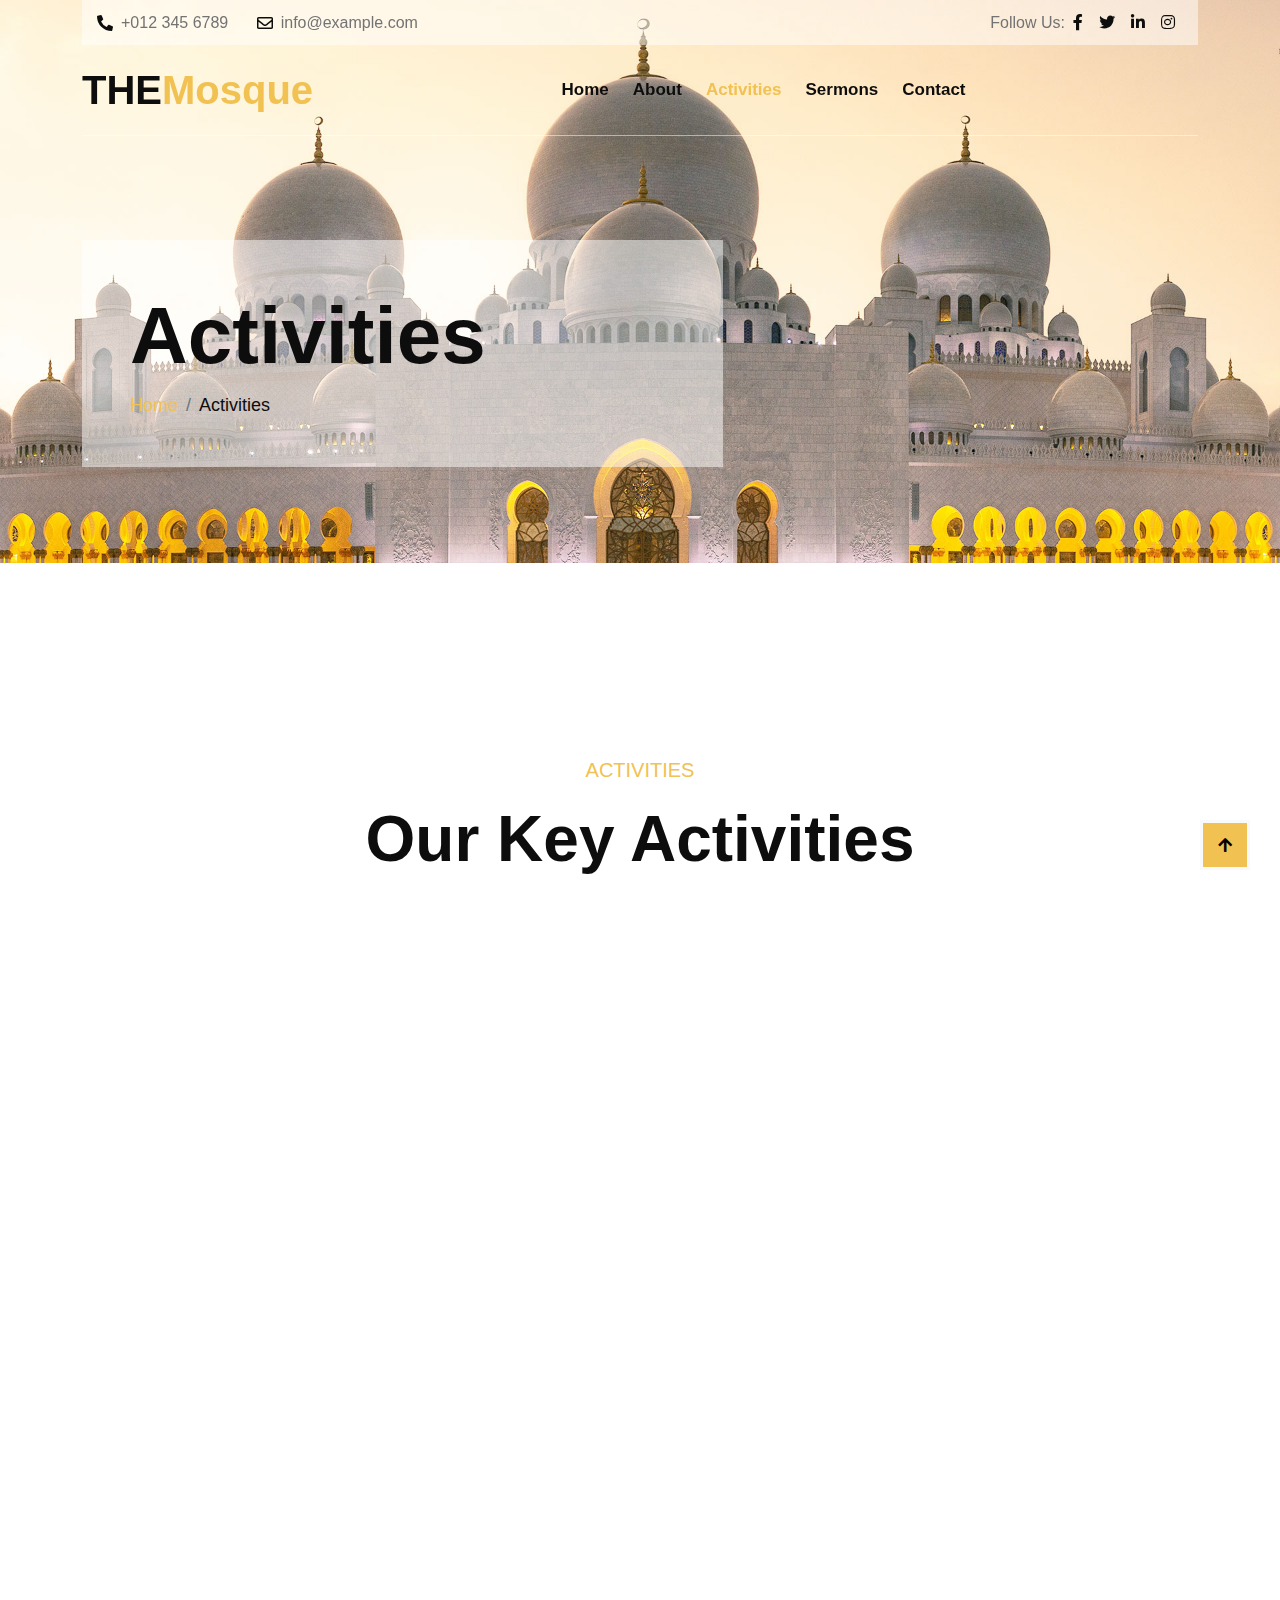
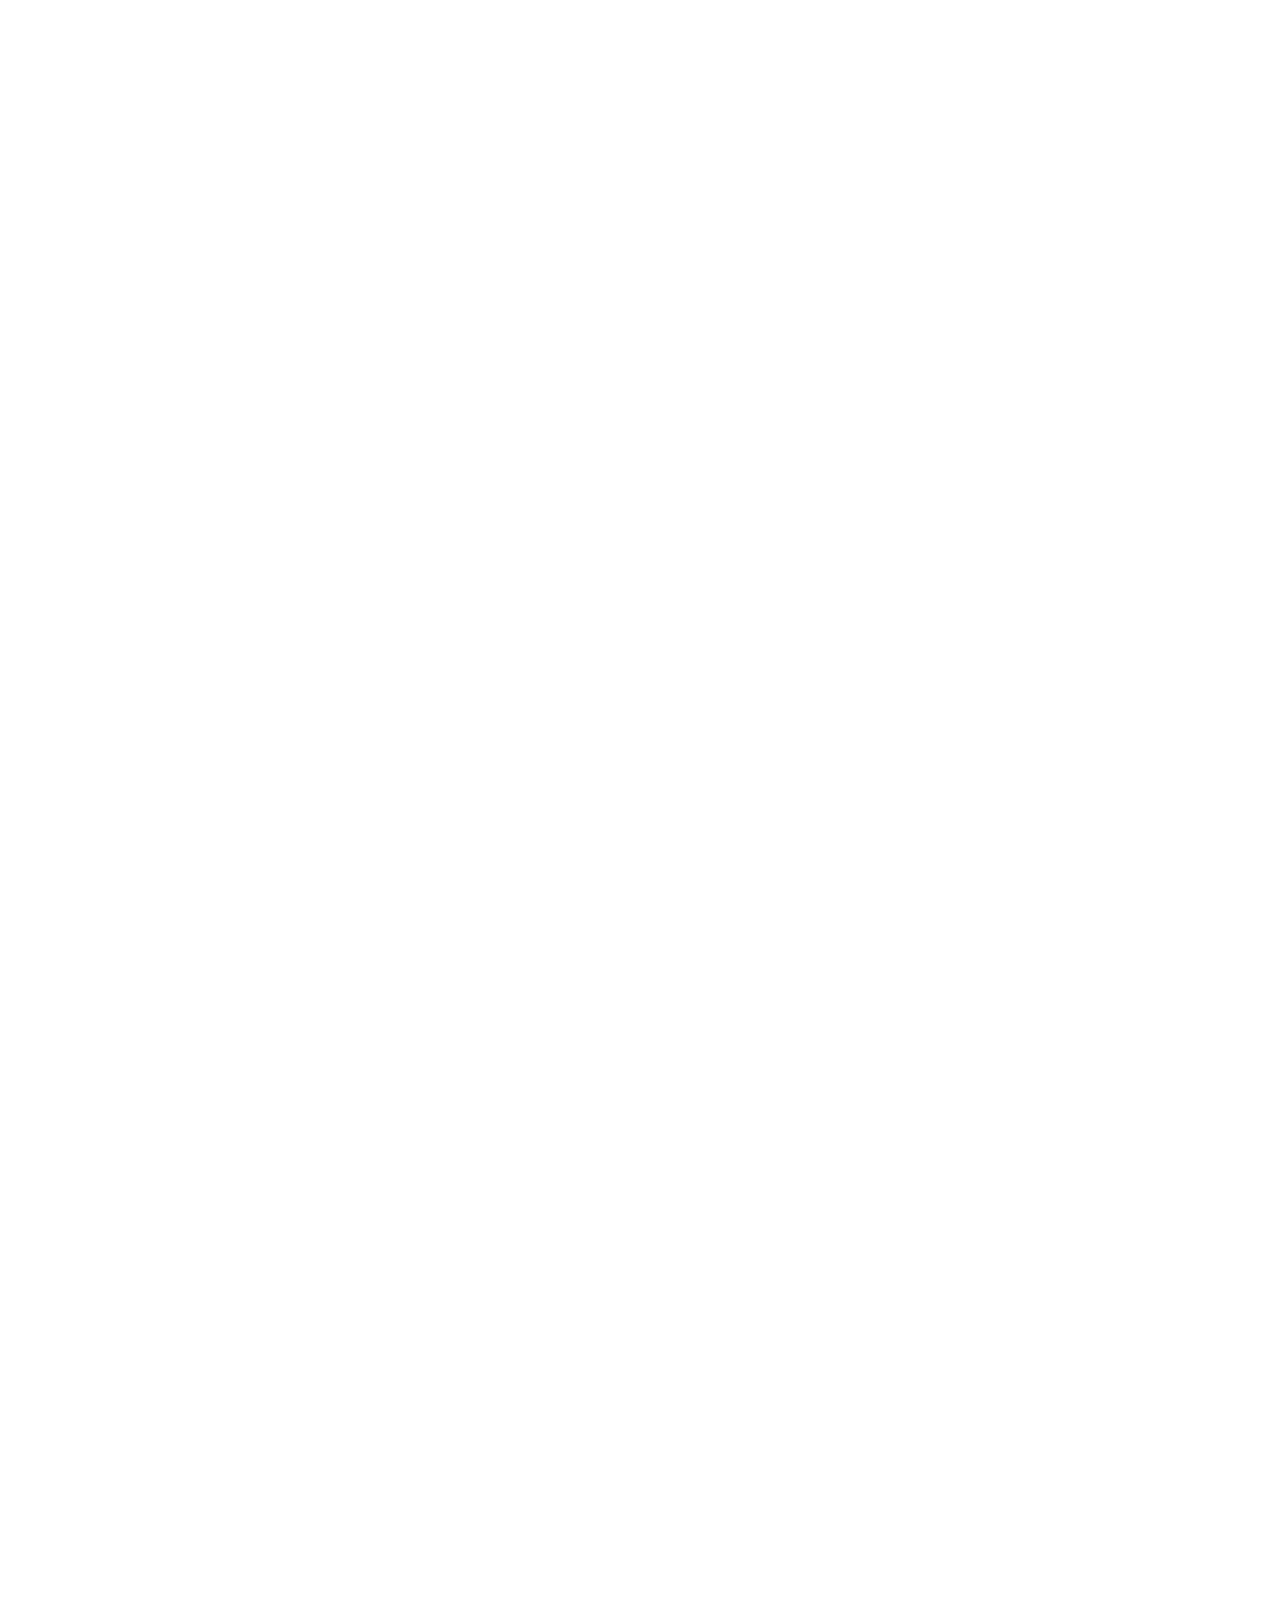
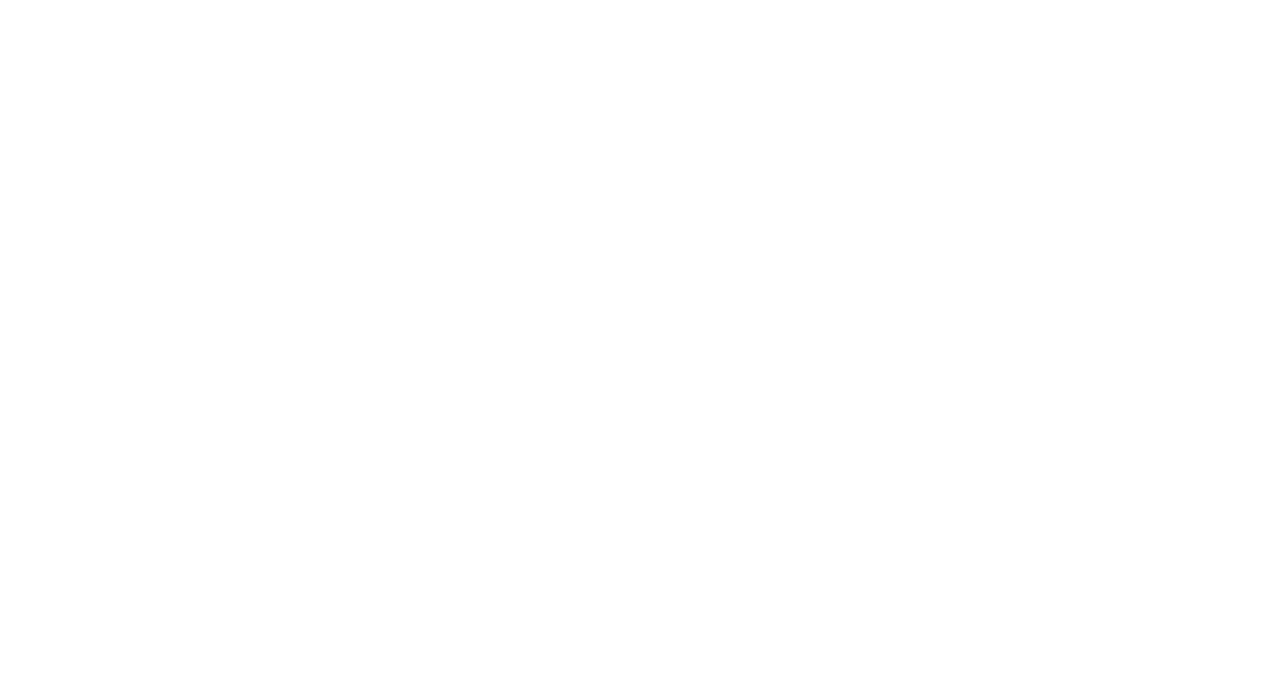
<file: activity.html>
<!DOCTYPE html>
<html lang="en">
  <head>
    <meta charset="utf-8" />
    <title>THEMosque - Mosque</title>
    <meta content="width=device-width, initial-scale=1.0" name="viewport" />
    <meta content="" name="keywords" />
    <meta content="" name="keywords" />
    <!-- Favicon -->
    <link href="img/favicon.jpg" rel="icon" />

    <!-- Google Web Fonts -->
    <link rel="preconnect" href="https://fonts.googleapis.com" />
    <link rel="preconnect" href="https://fonts.gstatic.com" crossorigin />
    <link
      href="https://fonts.googleapis.com/css2?family=Open+Sans:wght@300;400;500;600;700&family=Pacifico&display=swap"
      rel="stylesheet"
    />

    <!-- Icon Font Stylesheet -->
    <link
      rel="stylesheet"
      href="https://use.fontawesome.com/releases/v5.15.4/css/all.css"
    />
    <link
      href="https://cdn.jsdelivr.net/npm/bootstrap-icons@1.4.1/font/bootstrap-icons.css"
      rel="stylesheet"
    />

    <!-- Libraries Stylesheet -->
    <link href="lib/animate/animate.min.css" rel="stylesheet" />
    <link href="lib/owlcarousel/assets/owl.carousel.min.css" rel="stylesheet" />

    <!-- Customized Bootstrap Stylesheet -->
    <link href="css/bootstrap.min.css" rel="stylesheet" />

    <!-- Template Stylesheet -->
    <link href="css/style.css" rel="stylesheet" />
  </head>

  <body>
    <!-- Spinner Start -->
    <div
      id="spinner"
      class="show w-100 vh-100 bg-white position-fixed translate-middle top-50 start-50 d-flex align-items-center justify-content-center"
    >
      <div class="spinner-grow text-primary" role="status"></div>
    </div>
    <!-- Spinner End -->

    <!-- Topbar start -->
    <div class="container-fluid fixed-top">
      <div class="container topbar d-none d-lg-block">
        <div class="topbar-inner">
          <div class="row gx-0">
            <div class="col-lg-7 text-start">
              <div class="h-100 d-inline-flex align-items-center me-4">
                <span class="fa fa-phone-alt me-2 text-dark"></span>
                <a href="#" class="text-secondary"
                  ><span>+012 345 6789</span></a
                >
              </div>
              <div class="h-100 d-inline-flex align-items-center">
                <span class="far fa-envelope me-2 text-dark"></span>
                <a href="#" class="text-secondary"
                  ><span>info@example.com</span></a
                >
              </div>
            </div>
            <div class="col-lg-5 text-end">
              <div class="h-100 d-inline-flex align-items-center">
                <span class="text-body">Follow Us:</span>
                <a class="text-dark px-2" href=""
                  ><i class="fab fa-facebook-f"></i
                ></a>
                <a class="text-dark px-2" href=""
                  ><i class="fab fa-twitter"></i
                ></a>
                <a class="text-dark px-2" href=""
                  ><i class="fab fa-linkedin-in"></i
                ></a>
                <a class="text-dark px-2" href=""
                  ><i class="fab fa-instagram"></i
                ></a>
              </div>
            </div>
          </div>
        </div>
      </div>
      <div class="container">
        <nav class="navbar navbar-light navbar-expand-lg py-3">
          <a href="index.html" class="navbar-brand">
            <h1 class="mb-0">THE<span class="text-primary">Mosque</span></h1>
          </a>
          <button
            class="navbar-toggler"
            type="button"
            data-bs-toggle="collapse"
            data-bs-target="#navbarCollapse"
          >
            <span class="fa fa-bars text-primary"></span>
          </button>
          <div class="collapse navbar-collapse bg-white" id="navbarCollapse">
            <div class="navbar-nav ms-lg-auto mx-xl-auto">
              <a href="index.html" class="nav-item nav-link">Home</a>
              <a href="about.html" class="nav-item nav-link">About</a>
              <a href="activity.html" class="nav-item nav-link active"
                >Activities</a
              >

              <a href="sermon.html" class="nav-item nav-link">Sermons</a>

              <a href="contact.html" class="nav-item nav-link">Contact</a>
            </div>
          </div>
        </nav>
      </div>
    </div>
    <!-- Topbar End -->

    <!-- Hero Start -->
    <div class="container-fluid hero-header">
      <div class="container">
        <div class="row">
          <div class="col-lg-7">
            <div class="hero-header-inner animated zoomIn">
              <h1 class="display-1 text-dark">Activities</h1>
              <ol class="breadcrumb mb-0">
                <li class="breadcrumb-item"><a href="index.html">Home</a></li>

                <li class="breadcrumb-item text-dark" aria-current="page">
                  Activities
                </li>
              </ol>
            </div>
          </div>
        </div>
      </div>
    </div>
    <!-- Hero End -->

    <!-- Activities Start -->
    <div class="container-fluid activities py-5">
      <div class="container py-5">
        <div
          class="mx-auto text-center mb-5 wow fadeIn"
          data-wow-delay="0.1s"
          style="max-width: 700px"
        >
          <p class="fs-5 text-uppercase text-primary">Activities</p>
          <h1 class="display-3">Our Key Activities</h1>
        </div>
        <div class="row g-4">
          <div class="col-lg-6 col-xl-4">
            <div class="activities-item p-4 wow fadeIn" data-wow-delay="0.1s">
              <i class="fa fa-mosque fa-4x text-dark"></i>
              <div class="ms-4">
                <h4>Mosque Development</h4>
                <p class="mb-4">
                  We work on enhancing the physical infrastructure of our mosque
                  to provide a better space for worship and community
                  activities.
                </p>
              </div>
            </div>
          </div>
          <div class="col-lg-6 col-xl-4">
            <div class="activities-item p-4 wow fadeIn" data-wow-delay="0.3s">
              <i class="fa fa-donate fa-4x text-dark"></i>
              <div class="ms-4">
                <h4>Charity & Donation</h4>
                <p class="mb-4">
                  We organize and facilitate charitable efforts to support those
                  in need and promote social welfare in our community.
                </p>
              </div>
            </div>
          </div>
          <div class="col-lg-6 col-xl-4">
            <div class="activities-item p-4 wow fadeIn" data-wow-delay="0.5s">
              <i class="fa fa-quran fa-4x text-dark"></i>
              <div class="ms-4">
                <h4>Quran Learning</h4>
                <p class="mb-4">
                  We offer classes and programs for learning and reciting the
                  Quran, fostering a deeper understanding of the holy text.
                </p>
              </div>
            </div>
          </div>
          <div class="col-lg-6 col-xl-4">
            <div class="activities-item p-4 wow fadeIn" data-wow-delay="0.1s">
              <i class="fa fa-book fa-4x text-dark"></i>
              <div class="ms-4">
                <h4>Hadith & Sunnah</h4>
                <p class="mb-4">
                  We provide resources and sessions on Hadith and Sunnah to help
                  the community live according to the teachings of the Prophet
                  Muhammad (PBUH).
                </p>
              </div>
            </div>
          </div>
          <div class="col-lg-6 col-xl-4">
            <div class="activities-item p-4 wow fadeIn" data-wow-delay="0.3s">
              <i class="fa fa-book-open fa-4x text-dark"></i>
              <div class="ms-4">
                <h4>Parent Education</h4>
                <p class="mb-4">
                  We offer educational programs for parents to support them in
                  raising their children according to Islamic values.
                </p>
              </div>
            </div>
          </div>
          <div class="col-lg-6 col-xl-4">
            <div class="activities-item p-4 wow fadeIn" data-wow-delay="0.5s">
              <i class="fa fa-hands fa-4x text-dark"></i>
              <div class="ms-4">
                <h4>Help Orphans</h4>
                <p class="mb-4">
                  We are committed to supporting orphans through various
                  programs and initiatives to ensure their well-being and
                  development.
                </p>
              </div>
            </div>
          </div>
          <div class="col-lg-6 col-xl-4">
            <div class="activities-item p-4 wow fadeIn" data-wow-delay="0.1s">
              <i class="fa fa-mosque fa-4x text-dark"></i>
              <div class="ms-4">
                <h4>Mosque Development</h4>
                <p class="mb-4">
                  We work on enhancing the physical infrastructure of our mosque
                  to provide a better space for worship and community
                  activities.
                </p>
              </div>
            </div>
          </div>
          <div class="col-lg-6 col-xl-4">
            <div class="activities-item p-4 wow fadeIn" data-wow-delay="0.3s">
              <i class="fa fa-donate fa-4x text-dark"></i>
              <div class="ms-4">
                <h4>Charity & Donation</h4>
                <p class="mb-4">
                  We organize and facilitate charitable efforts to support those
                  in need and promote social welfare in our community.
                </p>
              </div>
            </div>
          </div>
          <div class="col-lg-6 col-xl-4">
            <div class="activities-item p-4 wow fadeIn" data-wow-delay="0.5s">
              <i class="fa fa-quran fa-4x text-dark"></i>
              <div class="ms-4">
                <h4>Quran Learning</h4>
                <p class="mb-4">
                  We offer classes and programs for learning and reciting the
                  Quran, fostering a deeper understanding of the holy text.
                </p>
              </div>
            </div>
          </div>
          <div class="col-lg-6 col-xl-4">
            <div class="activities-item p-4 wow fadeIn" data-wow-delay="0.1s">
              <i class="fa fa-book fa-4x text-dark"></i>
              <div class="ms-4">
                <h4>Hadith & Sunnah</h4>
                <p class="mb-4">
                  We provide resources and sessions on Hadith and Sunnah to help
                  the community live according to the teachings of the Prophet
                  Muhammad (PBUH).
                </p>
              </div>
            </div>
          </div>
          <div class="col-lg-6 col-xl-4">
            <div class="activities-item p-4 wow fadeIn" data-wow-delay="0.3s">
              <i class="fa fa-book-open fa-4x text-dark"></i>
              <div class="ms-4">
                <h4>Parent Education</h4>
                <p class="mb-4">
                  We offer educational programs for parents to support them in
                  raising their children according to Islamic values.
                </p>
              </div>
            </div>
          </div>
          <div class="col-lg-6 col-xl-4">
            <div class="activities-item p-4 wow fadeIn" data-wow-delay="0.5s">
              <i class="fa fa-hands fa-4x text-dark"></i>
              <div class="ms-4">
                <h4>Help Orphans</h4>
                <p class="mb-4">
                  We are committed to supporting orphans through various
                  programs and initiatives to ensure their well-being and
                  development.
                </p>
              </div>
            </div>
          </div>
        </div>
      </div>
    </div>
    <!-- Activities End -->

    <!-- Testimonial Start -->
    <div class="container-fluid testimonial py-5">
      <div class="container py-5">
        <div
          class="text-center mx-auto mb-5 wow fadeIn"
          data-wow-delay="0.1s"
          style="max-width: 700px"
        >
          <p class="fs-5 text-uppercase text-primary">Testimonial</p>
          <h1 class="display-3">What People Say About Islam</h1>
        </div>
        <div
          class="owl-carousel testimonial-carousel wow fadeIn"
          data-wow-delay="0.1s"
        >
          <div class="testimonial-item">
            <div class="d-flex mb-3">
              <div class="position-relative">
                <img
                  src="img/testimonial-1.jpg"
                  class="img-fluid"
                  alt="Testimonial 1"
                />
                <div
                  class="btn-md-square bg-primary rounded-circle position-absolute"
                  style="top: 25px; left: -25px"
                >
                  <i class="fa fa-quote-left text-dark"></i>
                </div>
              </div>
              <div class="ps-3 my-auto">
                <h5 class="mb-0">Sarah Ali</h5>
                <p class="m-0">Student</p>
              </div>
            </div>
            <div class="testimonial-content">
              <div class="d-flex">
                <i class="fas fa-star text-primary"></i>
                <i class="fas fa-star text-primary"></i>
                <i class="fas fa-star text-primary"></i>
                <i class="fas fa-star text-primary"></i>
                <i class="fas fa-star text-primary"></i>
              </div>
              <p class="fs-5 m-0 pt-3">
                Islam has provided me with peace and direction in life. The
                teachings have been a guiding light, helping me through various
                challenges.
              </p>
            </div>
          </div>
          <div class="testimonial-item">
            <div class="d-flex mb-3">
              <div class="position-relative">
                <img
                  src="img/testimonial-2.jpg"
                  class="img-fluid"
                  alt="Testimonial 2"
                />
                <div
                  class="btn-md-square bg-primary rounded-circle position-absolute"
                  style="top: 25px; left: -25px"
                >
                  <i class="fa fa-quote-left text-dark"></i>
                </div>
              </div>
              <div class="ps-3 my-auto">
                <h5 class="mb-0">Ahmed Khan</h5>
                <p class="m-0">Professional</p>
              </div>
            </div>
            <div class="testimonial-content">
              <div class="d-flex">
                <i class="fas fa-star text-primary"></i>
                <i class="fas fa-star text-primary"></i>
                <i class="fas fa-star text-primary"></i>
                <i class="fas fa-star text-primary"></i>
                <i class="fas fa-star text-primary"></i>
              </div>
              <p class="fs-5 m-0 pt-3">
                Embracing Islam has enriched my life in countless ways. The
                sense of community and spiritual fulfillment it offers is
                unmatched.
              </p>
            </div>
          </div>
          <div class="testimonial-item">
            <div class="d-flex mb-3">
              <div class="position-relative">
                <img
                  src="img/PROFESSIONAL-IMAGE.jpg"
                  class="img-fluid"
                  alt="Testimonial 3"
                />
                <div
                  class="btn-md-square bg-primary rounded-circle position-absolute"
                  style="top: 25px; left: -25px"
                >
                  <i class="fa fa-quote-left text-dark"></i>
                </div>
              </div>
              <div class="ps-3 my-auto">
                <h5 class="mb-0">SHAHZAD ALI</h5>
                <p class="m-0">Community Leader</p>
              </div>
            </div>
            <div class="testimonial-content">
              <div class="d-flex">
                <i class="fas fa-star text-primary"></i>
                <i class="fas fa-star text-primary"></i>
                <i class="fas fa-star text-primary"></i>
                <i class="fas fa-star text-primary"></i>
                <i class="fas fa-star text-primary"></i>
              </div>
              <p class="fs-5 m-0 pt-3">
                The teachings of Islam have been a source of great strength and
                guidance. They have profoundly influenced my personal life.
              </p>
            </div>
          </div>
          <div class="testimonial-item">
            <div class="d-flex mb-3">
              <div class="position-relative">
                <img
                  src="img/testimonial-4.jpg"
                  class="img-fluid"
                  alt="Testimonial 4"
                />
                <div
                  class="btn-md-square bg-primary rounded-circle position-absolute"
                  style="top: 25px; left: -25px"
                >
                  <i class="fa fa-quote-left text-dark"></i>
                </div>
              </div>
              <div class="ps-3 my-auto">
                <h5 class="mb-0">Mohammed Rafiq</h5>
                <p class="m-0">Entrepreneur</p>
              </div>
            </div>
            <div class="testimonial-content">
              <div class="d-flex">
                <i class="fas fa-star text-primary"></i>
                <i class="fas fa-star text-primary"></i>
                <i class="fas fa-star text-primary"></i>
                <i class="fas fa-star text-primary"></i>
                <i class="fas fa-star text-primary"></i>
              </div>
              <p class="fs-5 m-0 pt-3">
                My experience with Islam has been transformative. It has
                provided me with clarity and purpose in both my personal and
                professional endeavors.
              </p>
            </div>
          </div>
        </div>
      </div>
    </div>
    <!-- Testimonial End -->

    <!-- Footer Start -->
    <div class="container-fluid footer pt-5 wow fadeIn" data-wow-delay="0.1s">
      <div class="container py-5">
        <!-- Newsletter Subscription -->
        <form action="">
          <div class="row py-5">
            <div class="col-lg-7">
              <h1 class="text-light mb-0">Subscribe to Our Newsletter</h1>
              <p class="text-secondary">
                Stay updated with the latest news and insights from our
                community.
              </p>
            </div>
            <div class="col-lg-5">
              <div class="position-relative mx-auto">
                <input
                  id="newsletter-email"
                  class="form-control border-0 w-100 py-3 ps-4 pe-5"
                  type="email"
                  placeholder="Your email"
                  required
                />
                <button
                  id="subscribe-button"
                  type="submit"
                  class="btn btn-primary py-2 position-absolute top-0 end-0 mt-2 me-2"
                  onclick="subscribeNewsletter()"
                >
                  Subscribe
                </button>
              </div>
            </div>
            <div class="col-12">
              <div class="border-top border-secondary"></div>
            </div>
          </div>
        </form>
        <!-- Footer Sections -->
        <div class="row g-4 footer-inner">
          <div class="col-md-6 col-lg-6 col-xl-3">
            <div class="footer-item mt-5">
              <h4 class="text-light mb-4">
                THE <span class="text-primary">Mosque</span>
              </h4>
              <p class="mb-4 text-secondary">
                Our mosque is a place of worship and community. We are committed
                to supporting and guiding individuals through their spiritual
                journey. Join us in our mission and make a difference.
              </p>
            </div>
          </div>
          <div class="col-md-6 col-lg-6 col-xl-3">
            <div class="footer-item mt-5">
              <h4 class="text-light mb-4">Contact Us</h4>
              <div class="d-flex flex-column">
                <div class="d-flex align-items-center border-bottom py-4">
                  <span class="flex-shrink-0 btn-square bg-primary me-3 p-4">
                    <i class="fa fa-map-marker-alt text-dark"></i>
                  </span>
                  <a href="https://goo.gl/maps/example" class="text-body"
                    >123 Street, New York, USA</a
                  >
                </div>

                <div class="d-flex align-items-center py-4">
                  <span class="flex-shrink-0 btn-square bg-primary me-3 p-4">
                    <i class="fa fa-phone-alt text-dark"></i>
                  </span>
                  <a href="tel:+01234567890" class="text-body"
                    >+012 345 67890</a
                  >
                </div>
              </div>
            </div>
          </div>
          <div class="col-md-6 col-lg-6 col-xl-3">
            <div class="footer-item mt-5">
              <h4 class="text-light mb-4">Quick Links</h4>
              <div class="d-flex flex-column align-items-start">
                <a class="text-body mb-2" href="index.html">
                  <i class="fa fa-check text-primary me-2"></i>Home
                </a>
                <a class="text-body mb-2" href="about.html">
                  <i class="fa fa-check text-primary me-2"></i>About Us
                </a>
                <a class="text-body mb-2" href="activity.html">
                  <i class="fa fa-check text-primary me-2"></i>Activities
                </a>
                <a class="text-body mb-2" href="contact.html">
                  <i class="fa fa-check text-primary me-2"></i>Contact Us
                </a>

                <a class="text-body mb-2" href="sermon.html">
                  <i class="fa fa-check text-primary me-2"></i>Sermons
                </a>
              </div>
            </div>
          </div>
          <div class="col-md-6 col-lg-6 col-xl-3">
            <div class="footer-item mt-5">
              <h4 class="text-light mb-4">Latest Posts</h4>
              <div class="d-flex border-bottom border-secondary py-4">
                <img
                  src="img/blog-mini-1.jpg"
                  class="img-fluid flex-shrink-0"
                  alt="Blog post 1"
                />
                <div class="ps-3">
                  <p class="mb-0 text-muted">01 Jan 2024</p>
                  <a href="blog-post-1.html" class="text-body"
                    >Understanding Our Faith: Key Principles</a
                  >
                </div>
              </div>
              <div class="d-flex py-4">
                <img
                  src="img/blog-mini-2.jpg"
                  class="img-fluid flex-shrink-0"
                  alt="Blog post 2"
                />
                <div class="ps-3">
                  <p class="mb-0 text-muted">01 Jan 2024</p>
                  <a href="blog-post-2.html" class="text-body"
                    >The Importance of Community in Islam</a
                  >
                </div>
              </div>
            </div>
          </div>
        </div>
      </div>
      <div class="container py-4">
        <div class="border-top border-secondary pb-4"></div>
        <div class="row">
          <div class="col-md-6 text-center text-md-start mb-3 mb-md-0">
            &copy; <a class="border-bottom" href="#">The Mosque</a>, All Rights
            Reserved.
          </div>
          <div class="col-md-6 text-center text-md-end">
            Designed By
            <a class="border-bottom" href="https://shahzadalihub.netlify.app"
              >SHAHZAD ALI</a
            >
          </div>
        </div>
      </div>
    </div>
    <!-- Footer End -->

    <!-- Back to Top -->
    <a href="#" class="btn btn-primary border-3 border-light back-to-top"
      ><i class="fa fa-arrow-up"></i
    ></a>

    <!-- JavaScript Libraries -->
    <script src="https://ajax.googleapis.com/ajax/libs/jquery/3.6.4/jquery.min.js"></script>
    <script src="https://cdn.jsdelivr.net/npm/bootstrap@5.0.0/dist/js/bootstrap.bundle.min.js"></script>
    <script src="lib/wow/wow.min.js"></script>
    <script src="lib/easing/easing.min.js"></script>
    <script src="lib/waypoints/waypoints.min.js"></script>
    <script src="lib/owlcarousel/owl.carousel.min.js"></script>

    <!-- Template Javascript -->
    <script src="js/main.js"></script>
  </body>
</html>
</file>
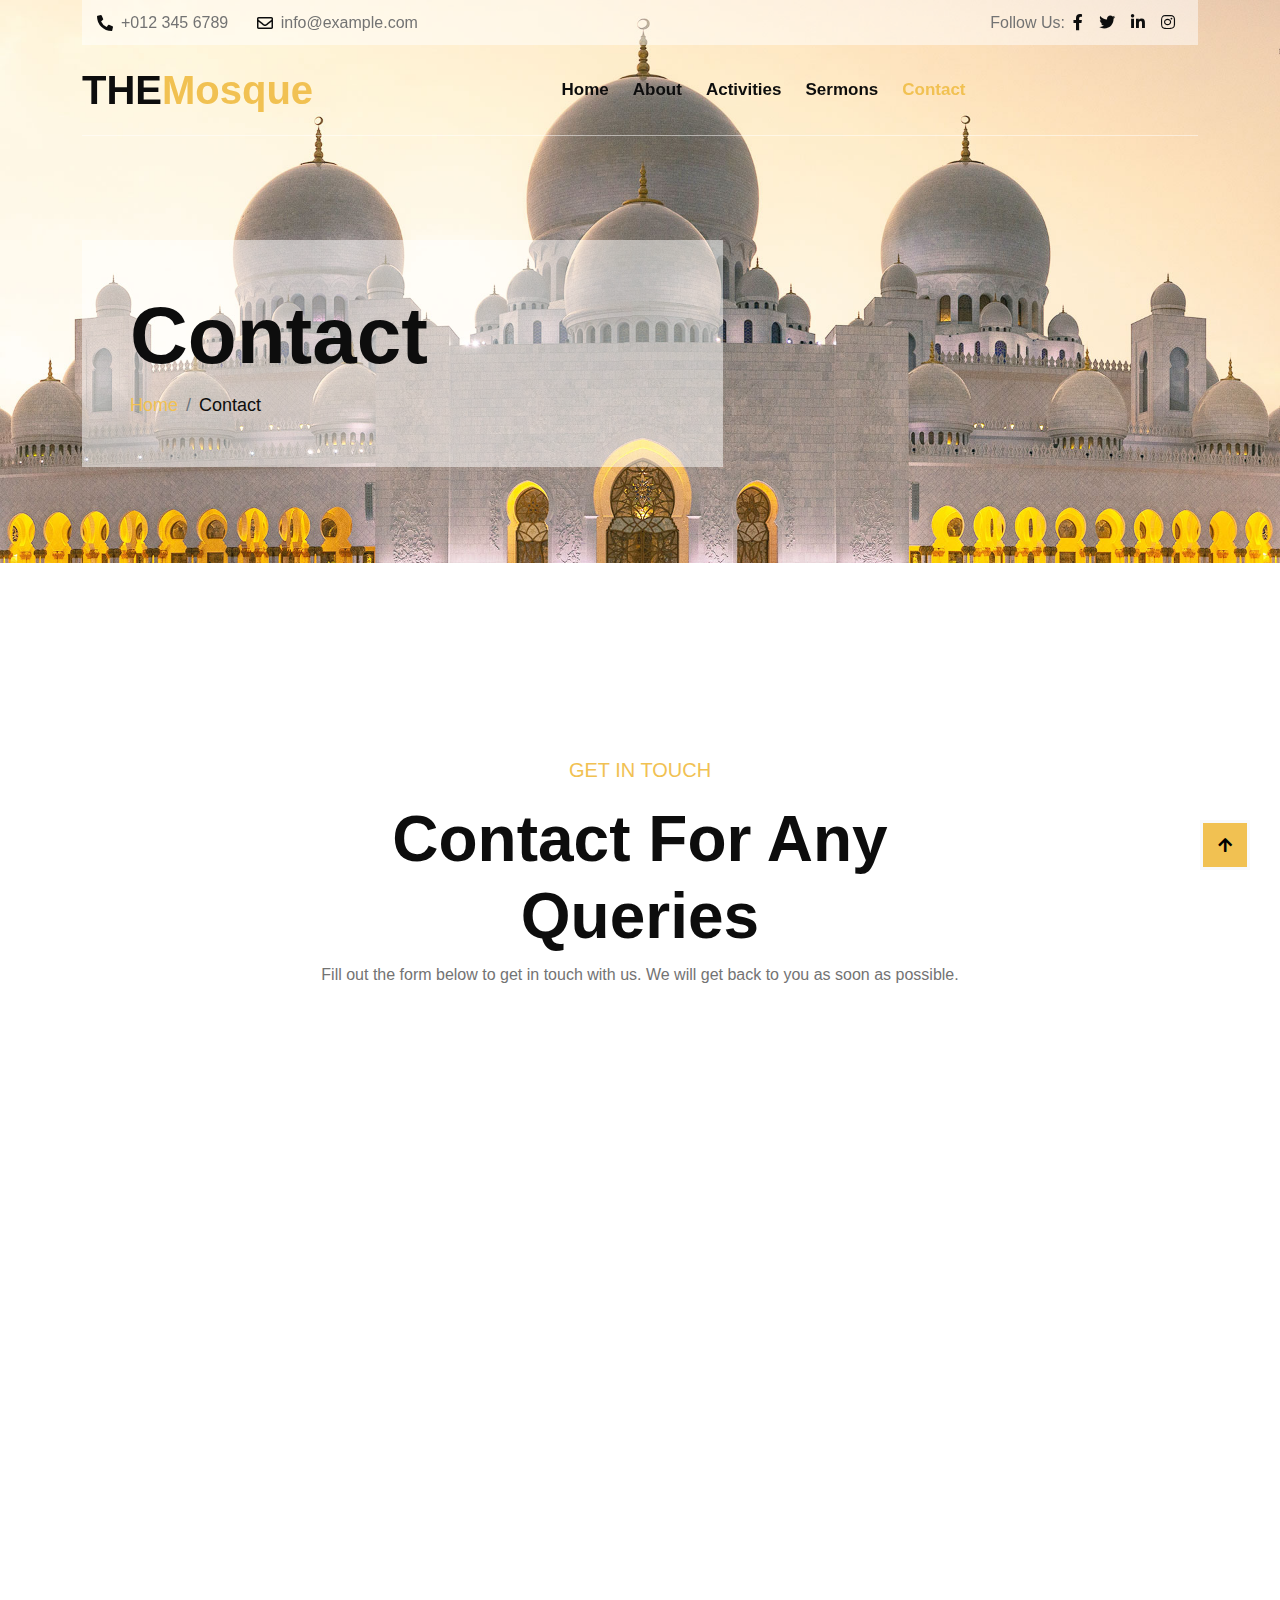
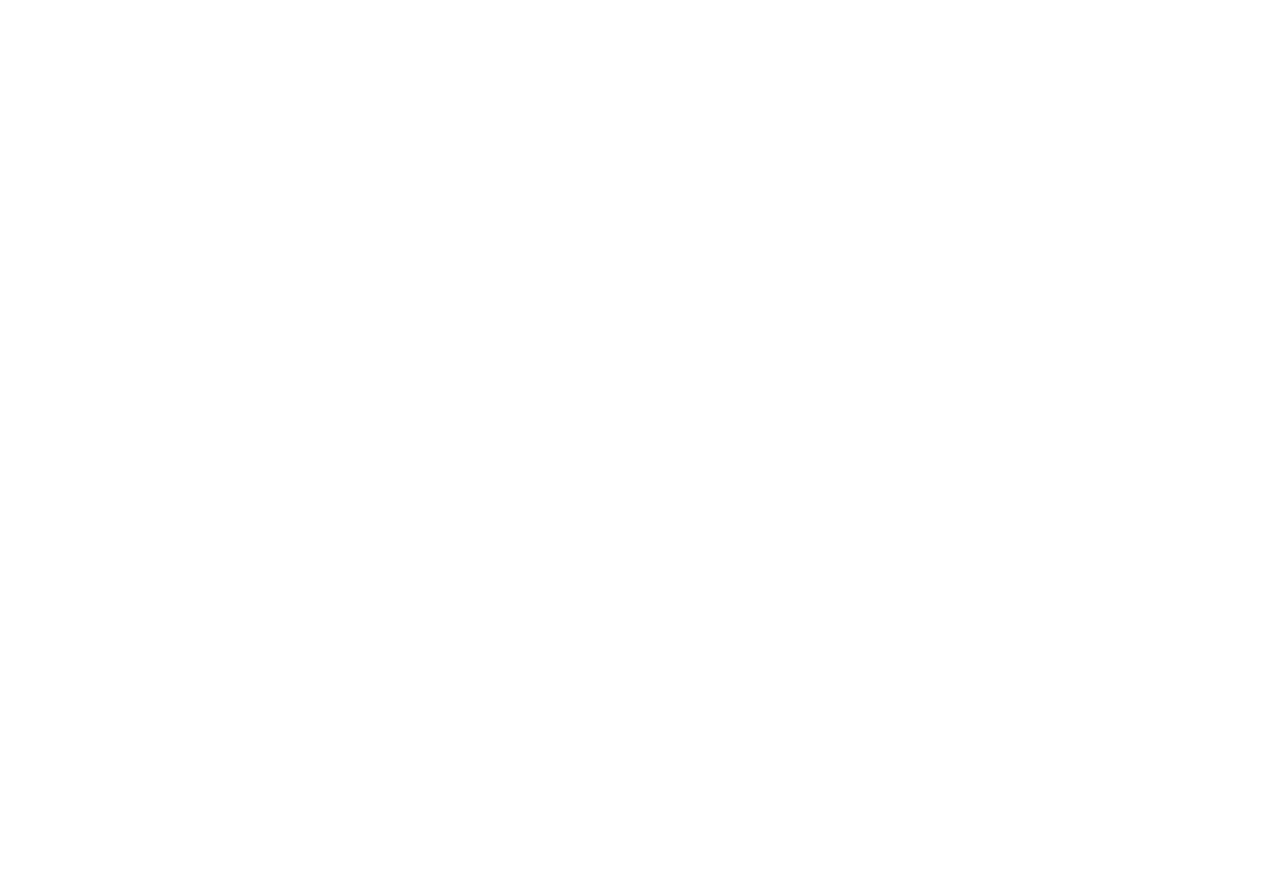
<file: contact.html>
<!DOCTYPE html>
<html lang="en">
  <head>
    <meta charset="utf-8" />
    <title>THEMosque - Mosque</title>
    <meta content="width=device-width, initial-scale=1.0" name="viewport" />
    <meta content="" name="keywords" />
    <meta content="" name="keywords" />
    <!-- Favicon -->
    <link href="img/favicon.jpg" rel="icon" />

    <!-- Google Web Fonts -->
    <link rel="preconnect" href="https://fonts.googleapis.com" />
    <link rel="preconnect" href="https://fonts.gstatic.com" crossorigin />
    <link
      href="https://fonts.googleapis.com/css2?family=Open+Sans:wght@300;400;500;600;700&family=Pacifico&display=swap"
      rel="stylesheet"
    />

    <!-- Icon Font Stylesheet -->
    <link
      rel="stylesheet"
      href="https://use.fontawesome.com/releases/v5.15.4/css/all.css"
    />
    <link
      href="https://cdn.jsdelivr.net/npm/bootstrap-icons@1.4.1/font/bootstrap-icons.css"
      rel="stylesheet"
    />

    <!-- Libraries Stylesheet -->
    <link href="lib/animate/animate.min.css" rel="stylesheet" />
    <link href="lib/owlcarousel/assets/owl.carousel.min.css" rel="stylesheet" />

    <!-- Customized Bootstrap Stylesheet -->
    <link href="css/bootstrap.min.css" rel="stylesheet" />

    <!-- Template Stylesheet -->
    <link href="css/style.css" rel="stylesheet" />
  </head>

  <body>
    <!-- Spinner Start -->
    <div
      id="spinner"
      class="show w-100 vh-100 bg-white position-fixed translate-middle top-50 start-50 d-flex align-items-center justify-content-center"
    >
      <div class="spinner-grow text-primary" role="status"></div>
    </div>
    <!-- Spinner End -->

    <!-- Topbar start -->
    <div class="container-fluid fixed-top">
      <div class="container topbar d-none d-lg-block">
        <div class="topbar-inner">
          <div class="row gx-0">
            <div class="col-lg-7 text-start">
              <div class="h-100 d-inline-flex align-items-center me-4">
                <span class="fa fa-phone-alt me-2 text-dark"></span>
                <a href="#" class="text-secondary"
                  ><span>+012 345 6789</span></a
                >
              </div>
              <div class="h-100 d-inline-flex align-items-center">
                <span class="far fa-envelope me-2 text-dark"></span>
                <a href="#" class="text-secondary"
                  ><span>info@example.com</span></a
                >
              </div>
            </div>
            <div class="col-lg-5 text-end">
              <div class="h-100 d-inline-flex align-items-center">
                <span class="text-body">Follow Us:</span>
                <a class="text-dark px-2" href=""
                  ><i class="fab fa-facebook-f"></i
                ></a>
                <a class="text-dark px-2" href=""
                  ><i class="fab fa-twitter"></i
                ></a>
                <a class="text-dark px-2" href=""
                  ><i class="fab fa-linkedin-in"></i
                ></a>
                <a class="text-dark px-2" href=""
                  ><i class="fab fa-instagram"></i
                ></a>
              </div>
            </div>
          </div>
        </div>
      </div>
      <div class="container">
        <nav class="navbar navbar-light navbar-expand-lg py-3">
          <a href="index.html" class="navbar-brand">
            <h1 class="mb-0">THE<span class="text-primary">Mosque</span></h1>
          </a>
          <button
            class="navbar-toggler"
            type="button"
            data-bs-toggle="collapse"
            data-bs-target="#navbarCollapse"
          >
            <span class="fa fa-bars text-primary"></span>
          </button>
          <div class="collapse navbar-collapse bg-white" id="navbarCollapse">
            <div class="navbar-nav ms-lg-auto mx-xl-auto">
              <a href="index.html" class="nav-item nav-link">Home</a>
              <a href="about.html" class="nav-item nav-link">About</a>
              <a href="activity.html" class="nav-item nav-link">Activities</a>

              <a href="sermon.html" class="nav-item nav-link">Sermons</a>

              <a href="contact.html" class="nav-item nav-link active"
                >Contact</a
              >
            </div>
          </div>
        </nav>
      </div>
    </div>
    <!-- Topbar End -->

    <!-- Hero Start -->
    <div class="container-fluid hero-header">
      <div class="container">
        <div class="row">
          <div class="col-lg-7">
            <div class="hero-header-inner animated zoomIn">
              <h1 class="display-1 text-dark">Contact</h1>
              <ol class="breadcrumb mb-0">
                <li class="breadcrumb-item"><a href="index.html">Home</a></li>

                <li class="breadcrumb-item text-dark" aria-current="page">
                  Contact
                </li>
              </ol>
            </div>
          </div>
        </div>
      </div>
    </div>
    <!-- Hero End -->

    <!-- Contact Start -->
    <div class="container-fluid contact py-5">
      <div class="container py-5">
        <div
          class="text-center mx-auto mb-5 wow fadeIn"
          data-wow-delay="0.1s"
          style="max-width: 700px"
        >
          <p class="fs-5 text-uppercase text-primary">Get In Touch</p>
          <h1 class="display-3">Contact For Any Queries</h1>
          <p class="mb-0">
            Fill out the form below to get in touch with us. We will get back to
            you as soon as possible.
          </p>
        </div>
        <form
          id="contactForm"
          action="your-server-side-script.php"
          method="POST"
          class="row g-4 wow fadeIn"
          data-wow-delay="0.3s"
        >
          <div class="col-sm-6">
            <input
              type="text"
              class="form-control bg-transparent p-3"
              placeholder="Your Name"
              name="name"
              required
            />
          </div>
          <div class="col-sm-6">
            <input
              type="email"
              class="form-control bg-transparent p-3"
              placeholder="Your Email"
              name="email"
              required
            />
          </div>
          <div class="col-12">
            <input
              type="text"
              class="form-control bg-transparent p-3"
              placeholder="Subject"
              name="subject"
              required
            />
          </div>
          <div class="col-12">
            <textarea
              class="w-100 form-control bg-transparent p-3"
              rows="6"
              cols="10"
              placeholder="Your Message"
              name="message"
              required
            ></textarea>
          </div>
          <div class="col-12 text-center">
            <button class="btn btn-primary border-0 py-3 px-5" type="submit">
              Send Message
            </button>
          </div>
        </form>
      </div>
    </div>
    <!-- Contact End -->

    <!-- Footer Start -->
    <div class="container-fluid footer pt-5 wow fadeIn" data-wow-delay="0.1s">
      <div class="container py-5">
        <!-- Newsletter Subscription -->
        <form action="">
          <div class="row py-5">
            <div class="col-lg-7">
              <h1 class="text-light mb-0">Subscribe to Our Newsletter</h1>
              <p class="text-secondary">
                Stay updated with the latest news and insights from our
                community.
              </p>
            </div>
            <div class="col-lg-5">
              <div class="position-relative mx-auto">
                <input
                  id="newsletter-email"
                  class="form-control border-0 w-100 py-3 ps-4 pe-5"
                  type="email"
                  placeholder="Your email"
                  required
                />
                <button
                  id="subscribe-button"
                  type="submit"
                  class="btn btn-primary py-2 position-absolute top-0 end-0 mt-2 me-2"
                  onclick="subscribeNewsletter()"
                >
                  Subscribe
                </button>
              </div>
            </div>
            <div class="col-12">
              <div class="border-top border-secondary"></div>
            </div>
          </div>
        </form>
        <!-- Footer Sections -->
        <div class="row g-4 footer-inner">
          <div class="col-md-6 col-lg-6 col-xl-3">
            <div class="footer-item mt-5">
              <h4 class="text-light mb-4">
                THE <span class="text-primary">Mosque</span>
              </h4>
              <p class="mb-4 text-secondary">
                Our mosque is a place of worship and community. We are committed
                to supporting and guiding individuals through their spiritual
                journey. Join us in our mission and make a difference.
              </p>
            </div>
          </div>
          <div class="col-md-6 col-lg-6 col-xl-3">
            <div class="footer-item mt-5">
              <h4 class="text-light mb-4">Contact Us</h4>
              <div class="d-flex flex-column">
                <div class="d-flex align-items-center border-bottom py-4">
                  <span class="flex-shrink-0 btn-square bg-primary me-3 p-4">
                    <i class="fa fa-map-marker-alt text-dark"></i>
                  </span>
                  <a href="https://goo.gl/maps/example" class="text-body"
                    >123 Street, New York, USA</a
                  >
                </div>

                <div class="d-flex align-items-center py-4">
                  <span class="flex-shrink-0 btn-square bg-primary me-3 p-4">
                    <i class="fa fa-phone-alt text-dark"></i>
                  </span>
                  <a href="tel:+01234567890" class="text-body"
                    >+012 345 67890</a
                  >
                </div>
              </div>
            </div>
          </div>
          <div class="col-md-6 col-lg-6 col-xl-3">
            <div class="footer-item mt-5">
              <h4 class="text-light mb-4">Quick Links</h4>
              <div class="d-flex flex-column align-items-start">
                <a class="text-body mb-2" href="index.html">
                  <i class="fa fa-check text-primary me-2"></i>Home
                </a>
                <a class="text-body mb-2" href="about.html">
                  <i class="fa fa-check text-primary me-2"></i>About Us
                </a>
                <a class="text-body mb-2" href="activity.html">
                  <i class="fa fa-check text-primary me-2"></i>Activities
                </a>
                <a class="text-body mb-2" href="contact.html">
                  <i class="fa fa-check text-primary me-2"></i>Contact Us
                </a>

                <a class="text-body mb-2" href="sermon.html">
                  <i class="fa fa-check text-primary me-2"></i>Sermons
                </a>
              </div>
            </div>
          </div>
          <div class="col-md-6 col-lg-6 col-xl-3">
            <div class="footer-item mt-5">
              <h4 class="text-light mb-4">Latest Posts</h4>
              <div class="d-flex border-bottom border-secondary py-4">
                <img
                  src="img/blog-mini-1.jpg"
                  class="img-fluid flex-shrink-0"
                  alt="Blog post 1"
                />
                <div class="ps-3">
                  <p class="mb-0 text-muted">01 Jan 2024</p>
                  <a href="blog-post-1.html" class="text-body"
                    >Understanding Our Faith: Key Principles</a
                  >
                </div>
              </div>
              <div class="d-flex py-4">
                <img
                  src="img/blog-mini-2.jpg"
                  class="img-fluid flex-shrink-0"
                  alt="Blog post 2"
                />
                <div class="ps-3">
                  <p class="mb-0 text-muted">01 Jan 2024</p>
                  <a href="blog-post-2.html" class="text-body"
                    >The Importance of Community in Islam</a
                  >
                </div>
              </div>
            </div>
          </div>
        </div>
      </div>
      <div class="container py-4">
        <div class="border-top border-secondary pb-4"></div>
        <div class="row">
          <div class="col-md-6 text-center text-md-start mb-3 mb-md-0">
            &copy; <a class="border-bottom" href="#">The Mosque</a>, All Rights
            Reserved.
          </div>
          <div class="col-md-6 text-center text-md-end">
            Designed By
            <a class="border-bottom" href="https://shahzadalihub.netlify.app"
              >SHAHZAD ALI</a
            >
          </div>
        </div>
      </div>
    </div>
    <!-- Footer End -->

    <!-- Back to Top -->
    <a href="#" class="btn btn-primary border-3 border-light back-to-top"
      ><i class="fa fa-arrow-up"></i
    ></a>

    <!-- JavaScript Libraries -->
    <script src="https://ajax.googleapis.com/ajax/libs/jquery/3.6.4/jquery.min.js"></script>
    <script src="https://cdn.jsdelivr.net/npm/bootstrap@5.0.0/dist/js/bootstrap.bundle.min.js"></script>
    <script src="lib/wow/wow.min.js"></script>
    <script src="lib/easing/easing.min.js"></script>
    <script src="lib/waypoints/waypoints.min.js"></script>
    <script src="lib/owlcarousel/owl.carousel.min.js"></script>

    <!-- Template Javascript -->
    <script src="js/main.js"></script>
  </body>
</html>
</file>
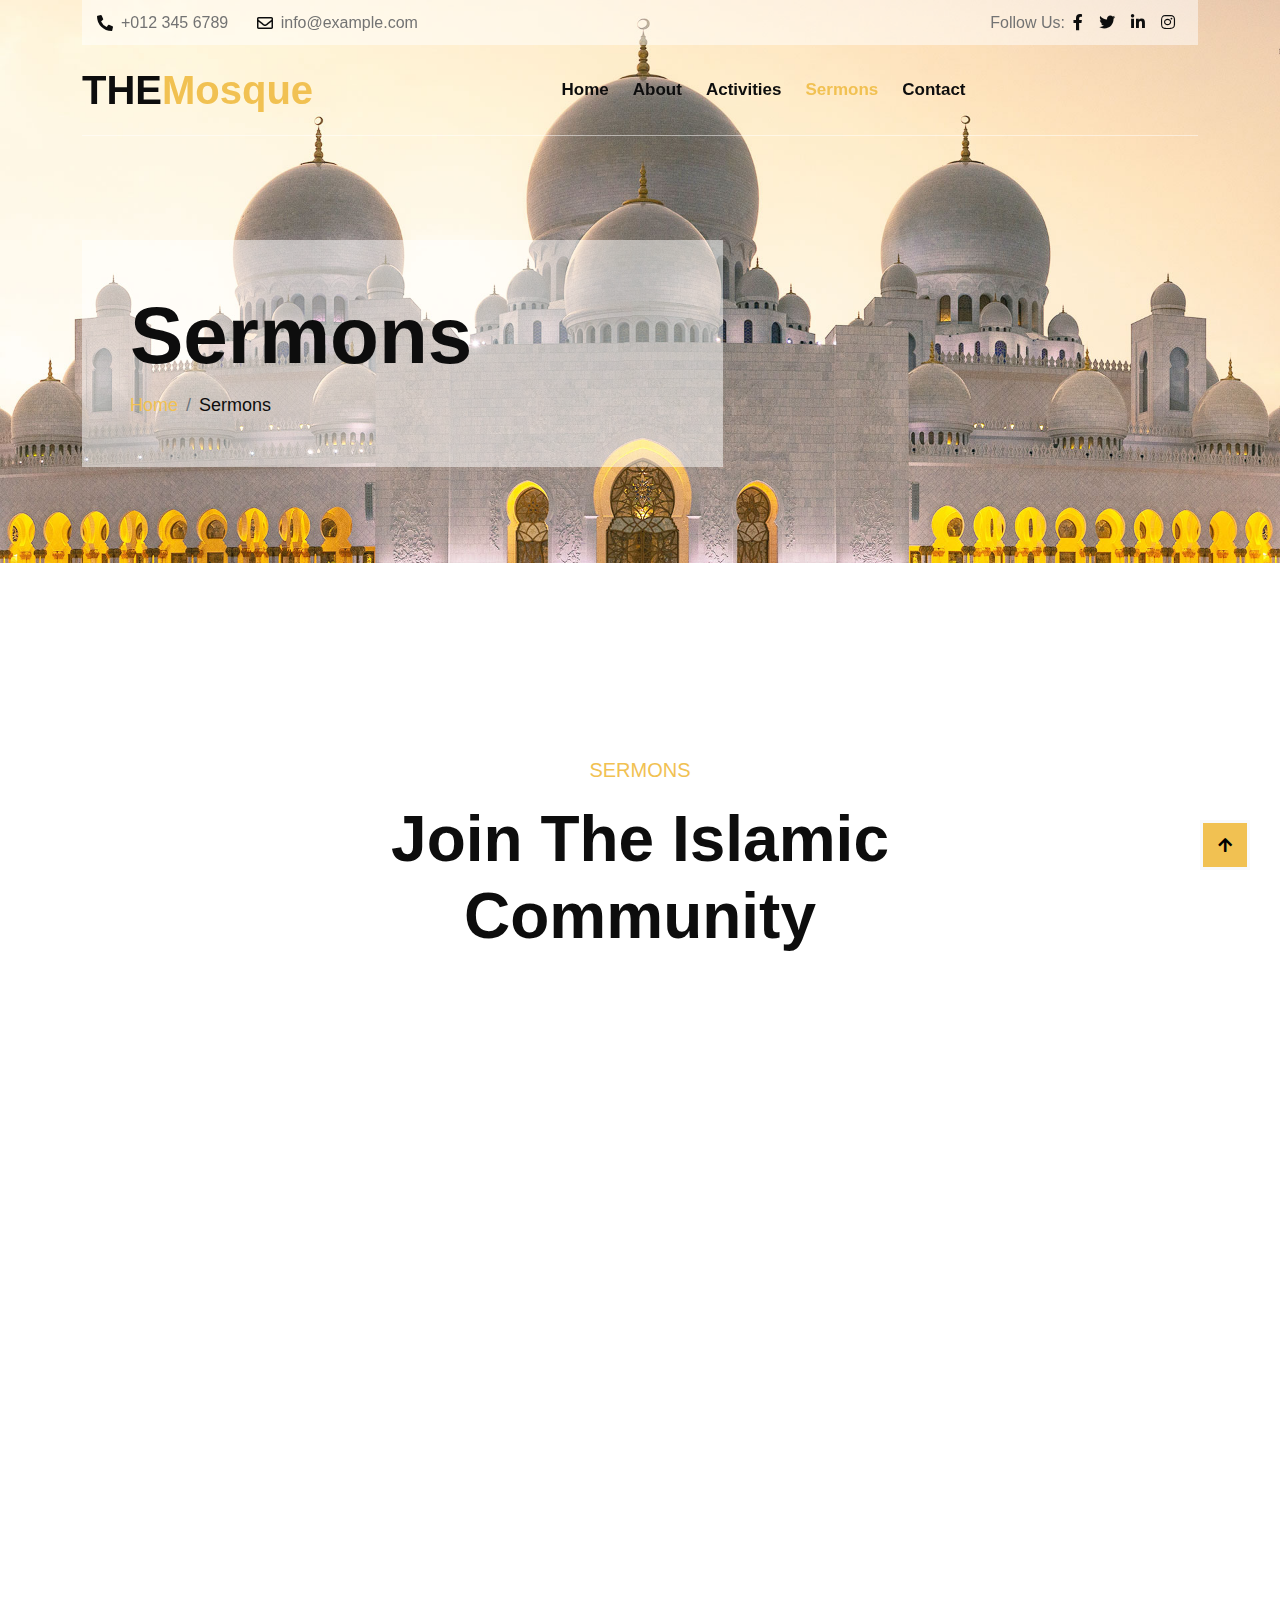
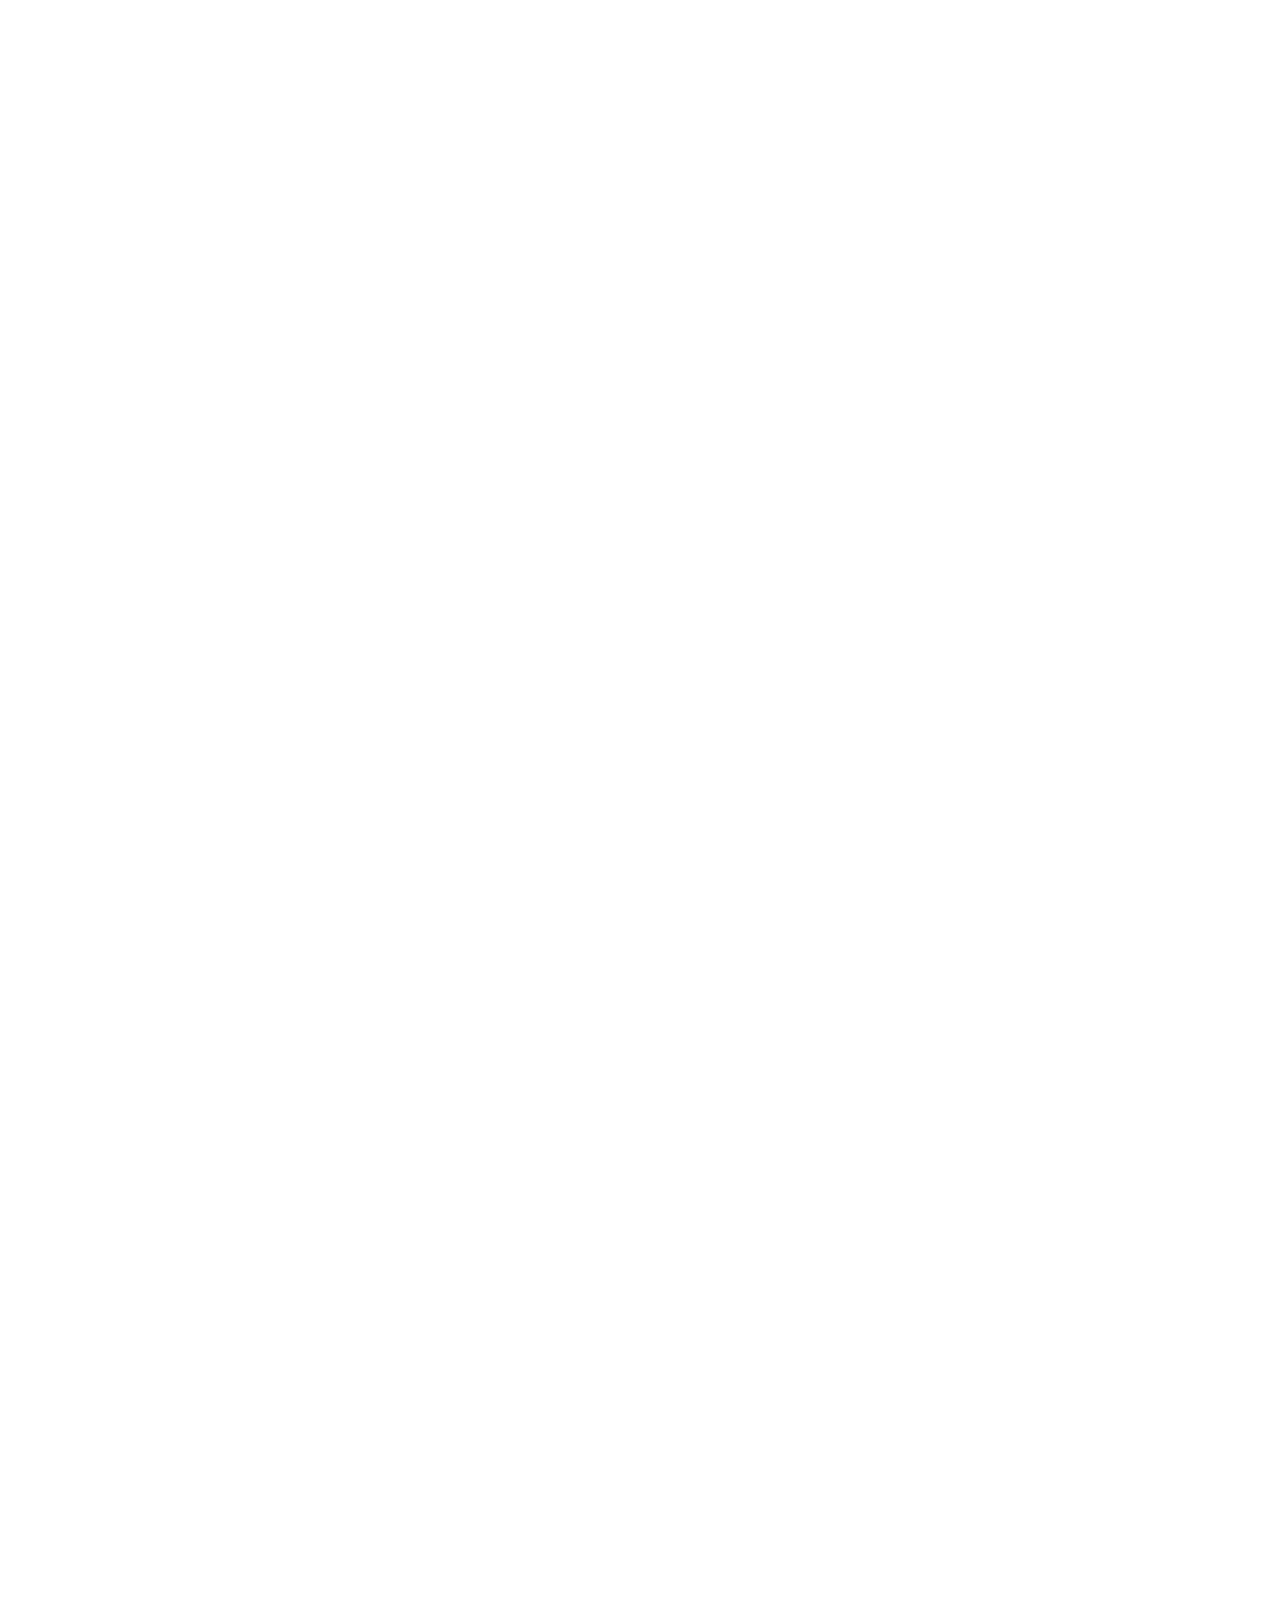
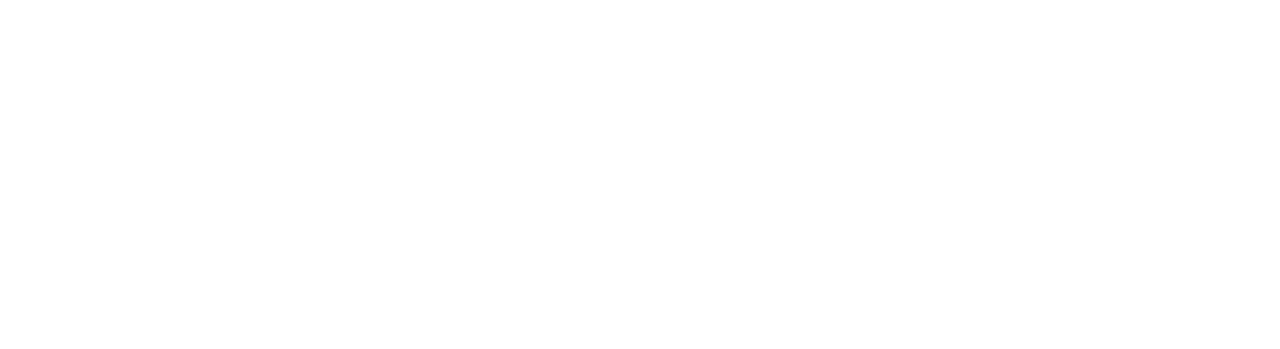
<file: sermon.html>
<!DOCTYPE html>
<html lang="en">
  <head>
    <meta charset="utf-8" />
    <title>THEMosque - Mosque</title>
    <meta content="width=device-width, initial-scale=1.0" name="viewport" />
    <meta content="" name="keywords" />
    <meta content="" name="keywords" />
    <!-- Favicon -->
    <link href="img/favicon.jpg" rel="icon" />

    <!-- Google Web Fonts -->
    <link rel="preconnect" href="https://fonts.googleapis.com" />
    <link rel="preconnect" href="https://fonts.gstatic.com" crossorigin />
    <link
      href="https://fonts.googleapis.com/css2?family=Open+Sans:wght@300;400;500;600;700&family=Pacifico&display=swap"
      rel="stylesheet"
    />

    <!-- Icon Font Stylesheet -->
    <link
      rel="stylesheet"
      href="https://use.fontawesome.com/releases/v5.15.4/css/all.css"
    />
    <link
      href="https://cdn.jsdelivr.net/npm/bootstrap-icons@1.4.1/font/bootstrap-icons.css"
      rel="stylesheet"
    />

    <!-- Libraries Stylesheet -->
    <link href="lib/animate/animate.min.css" rel="stylesheet" />
    <link href="lib/owlcarousel/assets/owl.carousel.min.css" rel="stylesheet" />

    <!-- Customized Bootstrap Stylesheet -->
    <link href="css/bootstrap.min.css" rel="stylesheet" />

    <!-- Template Stylesheet -->
    <link href="css/style.css" rel="stylesheet" />
  </head>

  <body>
    <!-- Spinner Start -->
    <div
      id="spinner"
      class="show w-100 vh-100 bg-white position-fixed translate-middle top-50 start-50 d-flex align-items-center justify-content-center"
    >
      <div class="spinner-grow text-primary" role="status"></div>
    </div>
    <!-- Spinner End -->

    <!-- Topbar start -->
    <div class="container-fluid fixed-top">
      <div class="container topbar d-none d-lg-block">
        <div class="topbar-inner">
          <div class="row gx-0">
            <div class="col-lg-7 text-start">
              <div class="h-100 d-inline-flex align-items-center me-4">
                <span class="fa fa-phone-alt me-2 text-dark"></span>
                <a href="#" class="text-secondary"
                  ><span>+012 345 6789</span></a
                >
              </div>
              <div class="h-100 d-inline-flex align-items-center">
                <span class="far fa-envelope me-2 text-dark"></span>
                <a href="#" class="text-secondary"
                  ><span>info@example.com</span></a
                >
              </div>
            </div>
            <div class="col-lg-5 text-end">
              <div class="h-100 d-inline-flex align-items-center">
                <span class="text-body">Follow Us:</span>
                <a class="text-dark px-2" href=""
                  ><i class="fab fa-facebook-f"></i
                ></a>
                <a class="text-dark px-2" href=""
                  ><i class="fab fa-twitter"></i
                ></a>
                <a class="text-dark px-2" href=""
                  ><i class="fab fa-linkedin-in"></i
                ></a>
                <a class="text-dark px-2" href=""
                  ><i class="fab fa-instagram"></i
                ></a>
              </div>
            </div>
          </div>
        </div>
      </div>
      <div class="container">
        <nav class="navbar navbar-light navbar-expand-lg py-3">
          <a href="index.html" class="navbar-brand">
            <h1 class="mb-0">THE<span class="text-primary">Mosque</span></h1>
          </a>
          <button
            class="navbar-toggler"
            type="button"
            data-bs-toggle="collapse"
            data-bs-target="#navbarCollapse"
          >
            <span class="fa fa-bars text-primary"></span>
          </button>
          <div class="collapse navbar-collapse bg-white" id="navbarCollapse">
            <div class="navbar-nav ms-lg-auto mx-xl-auto">
              <a href="index.html" class="nav-item nav-link">Home</a>
              <a href="about.html" class="nav-item nav-link">About</a>
              <a href="activity.html" class="nav-item nav-link">Activities</a>

              <a href="sermon.html" class="nav-item nav-link active">Sermons</a>

              <a href="contact.html" class="nav-item nav-link">Contact</a>
            </div>
          </div>
        </nav>
      </div>
    </div>
    <!-- Topbar End -->

    <!-- Hero Start -->
    <div class="container-fluid hero-header">
      <div class="container">
        <div class="row">
          <div class="col-lg-7">
            <div class="hero-header-inner animated zoomIn">
              <h1 class="display-1 text-dark">Sermons</h1>
              <ol class="breadcrumb mb-0">
                <li class="breadcrumb-item"><a href="index.html">Home</a></li>

                <li class="breadcrumb-item text-dark" aria-current="page">
                  Sermons
                </li>
              </ol>
            </div>
          </div>
        </div>
      </div>
    </div>
    <!-- Hero End -->

    <!-- Sermon Start -->
    <div class="container-fluid sermon py-5">
      <div class="container py-5">
        <div
          class="text-center mx-auto mb-5 wow fadeIn"
          data-wow-delay="0.1s"
          style="max-width: 700px"
        >
          <p class="fs-5 text-uppercase text-primary">Sermons</p>
          <h1 class="display-3">Join The Islamic Community</h1>
        </div>
        <div class="row g-4 justify-content-center">
          <!-- Sermon 1 -->
          <div class="col-lg-6 col-xl-4">
            <div class="sermon-item wow fadeIn" data-wow-delay="0.1s">
              <div class="overflow-hidden p-4 pb-0">
                <img
                  src="img/sermon-1.jpg"
                  class="img-fluid w-100"
                  alt="Sermon on Getting Closer to Allah"
                />
              </div>
              <div class="p-4">
                <div class="sermon-meta d-flex justify-content-between pb-2">
                  <div class="">
                    <small
                      ><i class="fa fa-calendar me-2 text-muted"></i
                      ><a href="" class="text-muted me-2">13 Nov 2023</a></small
                    >
                    <small
                      ><i class="fas fa-user me-2 text-muted"></i
                      ><a href="" class="text-muted">Admin</a></small
                    >
                  </div>
                  <div class="">
                    <a href="" class="me-1"
                      ><i class="fas fa-video text-muted"></i
                    ></a>
                    <a href="" class="me-1"
                      ><i class="fas fa-headphones text-muted"></i
                    ></a>
                    <a href="" class="me-1"
                      ><i class="fas fa-file-alt text-muted"></i
                    ></a>
                    <a href="" class=""
                      ><i class="fas fa-image text-muted"></i
                    ></a>
                  </div>
                </div>
                <a href="" class="d-inline-block h4 lh-sm mb-3"
                  >How to Get Closer to Allah</a
                >
                <p class="mb-0">
                  Discover practical steps to enhance your spiritual connection
                  with Allah and deepen your faith through this insightful
                  sermon.
                </p>
              </div>
            </div>
          </div>
          <!-- Sermon 2 -->
          <div class="col-lg-6 col-xl-4">
            <div class="sermon-item wow fadeIn" data-wow-delay="0.3s">
              <div class="overflow-hidden p-4 pb-0">
                <img
                  src="img/sermon-2.jpg"
                  class="img-fluid w-100"
                  alt="Importance of Hajj in Islam"
                />
              </div>
              <div class="p-4">
                <div class="sermon-meta d-flex justify-content-between pb-2">
                  <div class="">
                    <small
                      ><i class="fa fa-calendar me-2 text-muted"></i
                      ><a href="" class="text-muted me-2">13 Nov 2023</a></small
                    >
                    <small
                      ><i class="fas fa-user me-2 text-muted"></i
                      ><a href="" class="text-muted">Admin</a></small
                    >
                  </div>
                  <div class="">
                    <a href="" class="me-1"
                      ><i class="fas fa-video text-muted"></i
                    ></a>
                    <a href="" class="me-1"
                      ><i class="fas fa-headphones text-muted"></i
                    ></a>
                    <a href="" class="me-1"
                      ><i class="fas fa-file-alt text-muted"></i
                    ></a>
                    <a href="" class=""
                      ><i class="fas fa-image text-muted"></i
                    ></a>
                  </div>
                </div>
                <a href="" class="d-inline-block h4 lh-sm mb-3"
                  >Importance of Hajj in Islam</a
                >
                <p class="mb-0">
                  Understand the significance of Hajj and its role in fulfilling
                  one of the Five Pillars of Islam through this comprehensive
                  sermon.
                </p>
              </div>
            </div>
          </div>
          <!-- Sermon 3 -->
          <div class="col-lg-6 col-xl-4">
            <div class="sermon-item wow fadeIn" data-wow-delay="0.5s">
              <div class="overflow-hidden p-4 pb-0">
                <img
                  src="img/sermon-3.jpg"
                  class="img-fluid w-100"
                  alt="Understanding the Pillars of Islam"
                />
              </div>
              <div class="p-4">
                <div class="sermon-meta d-flex justify-content-between pb-2">
                  <div class="">
                    <small
                      ><i class="fa fa-calendar me-2 text-muted"></i
                      ><a href="" class="text-muted me-2">13 Nov 2023</a></small
                    >
                    <small
                      ><i class="fas fa-user me-2 text-muted"></i
                      ><a href="" class="text-muted">Admin</a></small
                    >
                  </div>
                  <div class="">
                    <a href="" class="me-1"
                      ><i class="fas fa-video text-muted"></i
                    ></a>
                    <a href="" class="me-1"
                      ><i class="fas fa-headphones text-muted"></i
                    ></a>
                    <a href="" class="me-1"
                      ><i class="fas fa-file-alt text-muted"></i
                    ></a>
                    <a href="" class=""
                      ><i class="fas fa-image text-muted"></i
                    ></a>
                  </div>
                </div>
                <a href="" class="d-inline-block h4 lh-sm mb-3"
                  >Understanding the Pillars of Islam</a
                >
                <p class="mb-0">
                  Gain insight into the core principles of Islam, focusing on
                  the Five Pillars and their importance in a Muslim's life.
                </p>
              </div>
            </div>
          </div>
          <!-- Sermon 4 -->
          <div class="col-lg-6 col-xl-4">
            <div class="sermon-item wow fadeIn" data-wow-delay="0.7s">
              <div class="overflow-hidden p-4 pb-0">
                <img
                  src="img/sermon-1.jpg"
                  class="img-fluid w-100"
                  alt="The Significance of Ramadan"
                />
              </div>
              <div class="p-4">
                <div class="sermon-meta d-flex justify-content-between pb-2">
                  <div>
                    <small
                      ><i class="fa fa-calendar me-2 text-muted"></i
                      ><a href="" class="text-muted me-2">04 Dec 2023</a></small
                    >
                    <small
                      ><i class="fas fa-user me-2 text-muted"></i
                      ><a href="" class="text-muted">Admin</a></small
                    >
                  </div>
                  <div>
                    <a href="" class="me-1"
                      ><i class="fas fa-video text-muted"></i
                    ></a>
                    <a href="" class="me-1"
                      ><i class="fas fa-headphones text-muted"></i
                    ></a>
                    <a href="" class="me-1"
                      ><i class="fas fa-file-alt text-muted"></i
                    ></a>
                    <a href=""><i class="fas fa-image text-muted"></i></a>
                  </div>
                </div>
                <a href="" class="d-inline-block h4 lh-sm mb-3"
                  >The Significance of Ramadan</a
                >
                <p class="mb-0">
                  Explore the importance of Ramadan and how it shapes a Muslim’s
                  faith and practices through this meaningful sermon.
                </p>
              </div>
            </div>
          </div>
          <!-- Sermon 5 -->
          <div class="col-lg-6 col-xl-4">
            <div class="sermon-item wow fadeIn" data-wow-delay="0.9s">
              <div class="overflow-hidden p-4 pb-0">
                <img
                  src="img/sermon-2.jpg"
                  class="img-fluid w-100"
                  alt="The Role of Prayer in Islam"
                />
              </div>
              <div class="p-4">
                <div class="sermon-meta d-flex justify-content-between pb-2">
                  <div>
                    <small
                      ><i class="fa fa-calendar me-2 text-muted"></i
                      ><a href="" class="text-muted me-2">11 Dec 2023</a></small
                    >
                    <small
                      ><i class="fas fa-user me-2 text-muted"></i
                      ><a href="" class="text-muted">Admin</a></small
                    >
                  </div>
                  <div>
                    <a href="" class="me-1"
                      ><i class="fas fa-video text-muted"></i
                    ></a>
                    <a href="" class="me-1"
                      ><i class="fas fa-headphones text-muted"></i
                    ></a>
                    <a href="" class="me-1"
                      ><i class="fas fa-file-alt text-muted"></i
                    ></a>
                    <a href=""><i class="fas fa-image text-muted"></i></a>
                  </div>
                </div>
                <a href="" class="d-inline-block h4 lh-sm mb-3"
                  >The Role of Prayer in Islam</a
                >
                <p class="mb-0">
                  Understand the essential role of daily prayers in a Muslim's
                  life and their impact on personal growth and spirituality.
                </p>
              </div>
            </div>
          </div>
          <!-- Sermon 7 -->
          <div class="col-lg-6 col-xl-4">
            <div class="sermon-item wow fadeIn" data-wow-delay="1.3s">
              <div class="overflow-hidden p-4 pb-0">
                <img
                  src="img/sermon-3.jpg"
                  class="img-fluid w-100"
                  alt="Ethics and Morality in Islam"
                />
              </div>
              <div class="p-4">
                <div class="sermon-meta d-flex justify-content-between pb-2">
                  <div>
                    <small
                      ><i class="fa fa-calendar me-2 text-muted"></i
                      ><a href="" class="text-muted me-2">25 Dec 2023</a></small
                    >
                    <small
                      ><i class="fas fa-user me-2 text-muted"></i
                      ><a href="" class="text-muted">Admin</a></small
                    >
                  </div>
                  <div>
                    <a href="" class="me-1"
                      ><i class="fas fa-video text-muted"></i
                    ></a>
                    <a href="" class="me-1"
                      ><i class="fas fa-headphones text-muted"></i
                    ></a>
                    <a href="" class="me-1"
                      ><i class="fas fa-file-alt text-muted"></i
                    ></a>
                    <a href=""><i class="fas fa-image text-muted"></i></a>
                  </div>
                </div>
                <a href="" class="d-inline-block h4 lh-sm mb-3"
                  >Ethics and Morality in Islam</a
                >
                <p class="mb-0">
                  Delve into Islamic teachings on ethics and morality, and their
                  importance in guiding daily conduct and interpersonal
                  relationships.
                </p>
              </div>
            </div>
          </div>
          <!-- Sermon 8 -->
          <div class="col-lg-6 col-xl-4">
            <div class="sermon-item wow fadeIn" data-wow-delay="1.5s">
              <div class="overflow-hidden p-4 pb-0">
                <img
                  src="img/sermon-3.jpg"
                  class="img-fluid w-100"
                  alt="The Concept of Forgiveness in Islam"
                />
              </div>
              <div class="p-4">
                <div class="sermon-meta d-flex justify-content-between pb-2">
                  <div>
                    <small
                      ><i class="fa fa-calendar me-2 text-muted"></i
                      ><a href="" class="text-muted me-2">01 Jan 2024</a></small
                    >
                    <small
                      ><i class="fas fa-user me-2 text-muted"></i
                      ><a href="" class="text-muted">Admin</a></small
                    >
                  </div>
                  <div>
                    <a href="" class="me-1"
                      ><i class="fas fa-video text-muted"></i
                    ></a>
                    <a href="" class="me-1"
                      ><i class="fas fa-headphones text-muted"></i
                    ></a>
                    <a href="" class="me-1"
                      ><i class="fas fa-file-alt text-muted"></i
                    ></a>
                    <a href=""><i class="fas fa-image text-muted"></i></a>
                  </div>
                </div>
                <a href="" class="d-inline-block h4 lh-sm mb-3"
                  >The Concept of Forgiveness in Islam</a
                >
                <p class="mb-0">
                  Understand the value of forgiveness in Islam and how it
                  fosters reconciliation and personal growth.
                </p>
              </div>
            </div>
          </div>
          <!-- Sermon 9 -->
          <div class="col-lg-6 col-xl-4">
            <div class="sermon-item wow fadeIn" data-wow-delay="1.7s">
              <div class="overflow-hidden p-4 pb-0">
                <img
                  src="img/sermon-2.jpg"
                  class="img-fluid w-100"
                  alt="The Role of Family in Islam"
                />
              </div>
              <div class="p-4">
                <div class="sermon-meta d-flex justify-content-between pb-2">
                  <div>
                    <small
                      ><i class="fa fa-calendar me-2 text-muted"></i
                      ><a href="" class="text-muted me-2">08 Jan 2024</a></small
                    >
                    <small
                      ><i class="fas fa-user me-2 text-muted"></i
                      ><a href="" class="text-muted">Admin</a></small
                    >
                  </div>
                  <div>
                    <a href="" class="me-1"
                      ><i class="fas fa-video text-muted"></i
                    ></a>
                    <a href="" class="me-1"
                      ><i class="fas fa-headphones text-muted"></i
                    ></a>
                    <a href="" class="me-1"
                      ><i class="fas fa-file-alt text-muted"></i
                    ></a>
                    <a href=""><i class="fas fa-image text-muted"></i></a>
                  </div>
                </div>
                <a href="" class="d-inline-block h4 lh-sm mb-3"
                  >The Role of Family in Islam</a
                >
                <p class="mb-0">
                  Examine the central role that family plays in Islamic
                  teachings and how it supports community and personal
                  development.
                </p>
              </div>
            </div>
          </div>
          <!-- Sermon 10 -->
          <div class="col-lg-6 col-xl-4">
            <div class="sermon-item wow fadeIn" data-wow-delay="1.9s">
              <div class="overflow-hidden p-4 pb-0">
                <img
                  src="img/sermon-1.jpg"
                  class="img-fluid w-100"
                  alt="The Value of Knowledge in Islam"
                />
              </div>
              <div class="p-4">
                <div class="sermon-meta d-flex justify-content-between pb-2">
                  <div>
                    <small
                      ><i class="fa fa-calendar me-2 text-muted"></i
                      ><a href="" class="text-muted me-2">15 Jan 2024</a></small
                    >
                    <small
                      ><i class="fas fa-user me-2 text-muted"></i
                      ><a href="" class="text-muted">Admin</a></small
                    >
                  </div>
                  <div>
                    <a href="" class="me-1"
                      ><i class="fas fa-video text-muted"></i
                    ></a>
                    <a href="" class="me-1"
                      ><i class="fas fa-headphones text-muted"></i
                    ></a>
                    <a href="" class="me-1"
                      ><i class="fas fa-file-alt text-muted"></i
                    ></a>
                    <a href=""><i class="fas fa-image text-muted"></i></a>
                  </div>
                </div>
                <a href="" class="d-inline-block h4 lh-sm mb-3"
                  >The Value of Knowledge in Islam</a
                >
                <p class="mb-0">
                  Explore the importance of acquiring and sharing knowledge in
                  Islam, and how it contributes to personal and societal growth.
                </p>
              </div>
            </div>
          </div>
        </div>
      </div>
    </div>
    <!-- Sermon End -->

    <!-- Footer Start -->
    <div class="container-fluid footer pt-5 wow fadeIn" data-wow-delay="0.1s">
      <div class="container py-5">
        <!-- Newsletter Subscription -->
        <form action="">
          <div class="row py-5">
            <div class="col-lg-7">
              <h1 class="text-light mb-0">Subscribe to Our Newsletter</h1>
              <p class="text-secondary">
                Stay updated with the latest news and insights from our
                community.
              </p>
            </div>
            <div class="col-lg-5">
              <div class="position-relative mx-auto">
                <input
                  id="newsletter-email"
                  class="form-control border-0 w-100 py-3 ps-4 pe-5"
                  type="email"
                  placeholder="Your email"
                  required
                />
                <button
                  id="subscribe-button"
                  type="submit"
                  class="btn btn-primary py-2 position-absolute top-0 end-0 mt-2 me-2"
                  onclick="subscribeNewsletter()"
                >
                  Subscribe
                </button>
              </div>
            </div>
            <div class="col-12">
              <div class="border-top border-secondary"></div>
            </div>
          </div>
        </form>
        <!-- Footer Sections -->
        <div class="row g-4 footer-inner">
          <div class="col-md-6 col-lg-6 col-xl-3">
            <div class="footer-item mt-5">
              <h4 class="text-light mb-4">
                THE <span class="text-primary">Mosque</span>
              </h4>
              <p class="mb-4 text-secondary">
                Our mosque is a place of worship and community. We are committed
                to supporting and guiding individuals through their spiritual
                journey. Join us in our mission and make a difference.
              </p>
            </div>
          </div>
          <div class="col-md-6 col-lg-6 col-xl-3">
            <div class="footer-item mt-5">
              <h4 class="text-light mb-4">Contact Us</h4>
              <div class="d-flex flex-column">
                <div class="d-flex align-items-center border-bottom py-4">
                  <span class="flex-shrink-0 btn-square bg-primary me-3 p-4">
                    <i class="fa fa-map-marker-alt text-dark"></i>
                  </span>
                  <a href="https://goo.gl/maps/example" class="text-body"
                    >123 Street, New York, USA</a
                  >
                </div>

                <div class="d-flex align-items-center py-4">
                  <span class="flex-shrink-0 btn-square bg-primary me-3 p-4">
                    <i class="fa fa-phone-alt text-dark"></i>
                  </span>
                  <a href="tel:+01234567890" class="text-body"
                    >+012 345 67890</a
                  >
                </div>
              </div>
            </div>
          </div>
          <div class="col-md-6 col-lg-6 col-xl-3">
            <div class="footer-item mt-5">
              <h4 class="text-light mb-4">Quick Links</h4>
              <div class="d-flex flex-column align-items-start">
                <a class="text-body mb-2" href="index.html">
                  <i class="fa fa-check text-primary me-2"></i>Home
                </a>
                <a class="text-body mb-2" href="about.html">
                  <i class="fa fa-check text-primary me-2"></i>About Us
                </a>
                <a class="text-body mb-2" href="activity.html">
                  <i class="fa fa-check text-primary me-2"></i>Activities
                </a>
                <a class="text-body mb-2" href="contact.html">
                  <i class="fa fa-check text-primary me-2"></i>Contact Us
                </a>

                <a class="text-body mb-2" href="sermon.html">
                  <i class="fa fa-check text-primary me-2"></i>Sermons
                </a>
              </div>
            </div>
          </div>
          <div class="col-md-6 col-lg-6 col-xl-3">
            <div class="footer-item mt-5">
              <h4 class="text-light mb-4">Latest Posts</h4>
              <div class="d-flex border-bottom border-secondary py-4">
                <img
                  src="img/blog-mini-1.jpg"
                  class="img-fluid flex-shrink-0"
                  alt="Blog post 1"
                />
                <div class="ps-3">
                  <p class="mb-0 text-muted">01 Jan 2024</p>
                  <a href="blog-post-1.html" class="text-body"
                    >Understanding Our Faith: Key Principles</a
                  >
                </div>
              </div>
              <div class="d-flex py-4">
                <img
                  src="img/blog-mini-2.jpg"
                  class="img-fluid flex-shrink-0"
                  alt="Blog post 2"
                />
                <div class="ps-3">
                  <p class="mb-0 text-muted">01 Jan 2024</p>
                  <a href="blog-post-2.html" class="text-body"
                    >The Importance of Community in Islam</a
                  >
                </div>
              </div>
            </div>
          </div>
        </div>
      </div>
      <div class="container py-4">
        <div class="border-top border-secondary pb-4"></div>
        <div class="row">
          <div class="col-md-6 text-center text-md-start mb-3 mb-md-0">
            &copy; <a class="border-bottom" href="#">The Mosque</a>, All Rights
            Reserved.
          </div>
          <div class="col-md-6 text-center text-md-end">
            Designed By
            <a class="border-bottom" href="https://shahzadalihub.netlify.app"
              >SHAHZAD ALI</a
            >
          </div>
        </div>
      </div>
    </div>
    <!-- Footer End -->

    <!-- Back to Top -->
    <a href="#" class="btn btn-primary border-3 border-light back-to-top"
      ><i class="fa fa-arrow-up"></i
    ></a>

    <!-- JavaScript Libraries -->
    <script src="https://ajax.googleapis.com/ajax/libs/jquery/3.6.4/jquery.min.js"></script>
    <script src="https://cdn.jsdelivr.net/npm/bootstrap@5.0.0/dist/js/bootstrap.bundle.min.js"></script>
    <script src="lib/wow/wow.min.js"></script>
    <script src="lib/easing/easing.min.js"></script>
    <script src="lib/waypoints/waypoints.min.js"></script>
    <script src="lib/owlcarousel/owl.carousel.min.js"></script>

    <!-- Template Javascript -->
    <script src="js/main.js"></script>
  </body>
</html>
</file>
<file: css/style.css>
/*** Spinner Start ***/

#spinner {
    opacity: 0;
    visibility: hidden;
    transition: opacity .8s ease-out, visibility 0s linear .5s;
    z-index: 99999;
}

#spinner.show {
    transition: opacity .8s ease-out, visibility 0s linear .0s;
    visibility: visible;
    opacity: 1;
}

.wow,
.animated {
    animation-duration: 2s !important;
}

/*** Spinner End ***/

.back-to-top {
    position: fixed;
    right: 30px;
    bottom: 30px;
    display: flex;
    width: 50px;
    height: 50px;
    align-items: center;
    justify-content: center;
    transition: 0.5s;
    z-index: 99;
}

.back-to-top:hover {
    background: var(--bs-dark);
    color: var(--bs-primary);
}

h1, h2, h3, .h1, .h2, .h3 {
    font-weight: 700 !important;
    font-family: 'Open', sans-serif !important;
}

h4, h5, h6, .h4, .h5, .h6 {
    font-weight: 600 !important;
    font-family: 'Open', sans-serif !important;
}

.py-6 {
    padding-top: 6rem;
    padding-bottom: 6rem;
}


/*** Button Start ***/

.btn {
    font-weight: 600;
    transition: .5s;
}

.btn-square {
    width: 38px;
    height: 38px;
}

.btn-sm-square {
    width: 32px;
    height: 32px;
}

.btn-md-square {
    width: 46px;
    height: 46px;
}

.btn-lg-square {
    width: 58px;
    height: 58px;
}

.btn-square,
.btn-sm-square,
.btn-md-square,
.btn-lg-square {
    padding: 0;
    display: flex;
    align-items: center;
    justify-content: center;
    font-weight: normal;
}

.btn.btn-primary:hover {
    color: var(--bs-primary) !important;
    background: var(--bs-dark) !important;
    border-color: var(--bs-dark) !important;
}

.btn.btn-dark:hover {
    color: var(--bs-dark) !important;
    background: var(--bs-primary) !important;
    border-color: var(--bs-primary) !important;
}
/*** Button End ***/


/*** Topbar Start ***/
.topbar .topbar-inner {
    height: 45px;
    padding: 10px 15px;
    background: rgba(255, 255, 255, .5);
}

.topbar a,
.topbar a i {
    transition: 0.5s;
}

.topbar a:hover,
.topbar a i:hover {
    color: var(--bs-primary) !important;
}
/*** Topbar End ***/


/*** Navbar Start ***/
.fixed-top {
    transition: .5s;
}

.navbar {
    border-bottom: 1px solid rgba(255, 255, 255, .5);
}

.navbar .navbar-nav .nav-link {
    padding: 12px;
    color: var(--bs-dark);
    font-size: 17px;
    font-weight: 600;
    transition: .5s;
}

.navbar .navbar-nav .nav-link:hover,
.navbar .navbar-nav .nav-link.active,
.fixed-top.bg-white .navbar .navbar-nav .nav-link:hover,
.fixed-top.bg-white .navbar .navbar-nav .nav-link.active {
    color: var(--bs-primary);
}

.navbar .dropdown-toggle::after {
    border: none;
    content: "\f107";
    font-family: "Font Awesome 5 Free";
    font-weight: 700;
    vertical-align: middle;
    margin-left: 8px;
}

@media (min-width: 992px) {
    .navbar-collapse {
        background: transparent !important;
    }

    .navbar .nav-item .dropdown-menu {
        display: block;
        visibility: hidden;
        top: 100%;
        transform: rotateX(-75deg);
        transform-origin: 0% 0%;
        border: 0;
        transition: .5s;
        opacity: 0;
    }

    .navbar .nav-item:hover .dropdown-menu {
        transform: rotateX(0deg);
        visibility: visible;
        background: var(--bs-light) !important;
        transition: .5s;
        opacity: 1;
    }
}

.navbar-toggler {
    background: var(--bs-secondary);
    color: var(--bs-light) !important;
    padding: 10px 20px;
    border: 2px solid var(--bs-primary) !important;
    box-shadow: none !important;
}
/*** Navbar End ***/


/*** Hero Header ***/
.hero-header {
    margin-bottom: 6rem;
    padding-top: 15rem;
    padding-bottom: 6rem;
    background: url("../img/hero.jpg"), center center no-repeat;
    background-size: cover;
}

.hero-header .hero-header-inner {
    padding: 3rem;
    background: rgba(255, 255, 255, .5);
}

@media (max-width: 992px) {
    .hero-header {
        padding-top: 12rem;
    }
}

.hero-header .breadcrumb-item {
    font-size: 18px;
}
/*** Hero Header ***/


/*** About Start ***/
.about a.btn.btn-light:hover {
    background: var(--bs-dark) !important;
    color: var(--bs-primary) !important;
    border: 0;
}
/*** About End ***/


/*** Activities Start ***/
.activities .activities-item {
    height: 100%;
    display: flex;
    align-items: center;
    justify-content: center;
    box-shadow: 0 0 45px rgba(12, 18, 20, .08);
    transition: 0.5s;
}

.activities .activities-item:hover {
    background: var(--bs-primary) !important;
    color: var(--bs-dark) !important;
}

.activities .activities-item:hover a {
    background: var(--bs-light) !important;
    color: var(--bs-dark) !important;
}

.activities .activities-item:hover a:hover {
    background: var(--bs-dark) !important;
    color: var(--bs-primary) !important;
}
/*** Activities End ***/


/*** Events Start ***/
.event-item img {
    transition: 0.5s;
}

.event .event-item a {
    transition: 0.5s;
}

.event-item:hover img {
    transition: 0.5s;
    transform: scale(1.2)
}

.event-item a:hover {
    background: var(--bs-dark);
    color: var(--bs-primary);
    opacity: 0.5s;
}
/*** Events End ***/


/*** Sermon Start ***/
.sermon .sermon-item {
    height: 100%;
    box-shadow: 0 0 45px rgba(0, 0, 0, .08);
}

.sermon-item img {
    transition: 0.5s;
}

.sermon-item:hover img {
    transform: scale(1.2)
}

.sermon-item .sermon-meta a,
.sermon-item .sermon-meta a i {
    transition: 0.5s;
}

.sermon-item .sermon-meta a:hover,
.sermon-item .sermon-meta a i:hover {
    color: var(--bs-primary) !important;
}
/*** Sermon End ***/


/*** Blog Start ***/
.blog-item {
    height: 100%;
    box-shadow: 0 0 45px rgba(0, 0, 0, .08);
}

.blog-item img {
    transition: 0.5s;
}

.blog-item:hover img {
    transform: scale(1.2)
}

.blog-item .blog-meta a,
.blog-item .blog-meta a i {
    transition: 0.5s;
}

.blog-item .blog-meta a:hover,
.blog-item .blog-meta a i:hover {
    color: var(--bs-primary) !important;
}
/*** Blog End ***/


/*** Team Start ***/
.team .team-img {
    height: 100%;
    padding: 25px;
    background: var(--bs-white);
    overflow: hidden;
    box-shadow: 0 0 45px rgba(0, 0, 0, .08);
}

.team .team-img img {
    width: 100%;
    height: 100%;
    object-fit: cover;
}

.team .team-item {
    position: relative;
    overflow: hidden;
}

.team .team-item img {
    transition: 0.5s;
}

.team .team-item:hover img {
    transform: scale(1.2);
}

.team .team-item .team-content {
   position: absolute;
   width: 100%;
   height: 100%;
   top: 0;
   left: 0;
   padding: 15px;
   transform: translateX(-50%, -50%);
   display: flex;
   align-items: center;
   justify-content: center;
   opacity: 0;
   transition: 0.5s;
}

.team .team-item:hover .team-content {
    opacity: 1;
    background: rgba(241, 193, 82, .7);
}
/*** Team End ***/


/*** testimonial Start ***/
.testimonial-item {
    background: var(--bs-light);
    padding: 40px;
}

.testimonial-carousel .owl-item img {
    width: 100px;
    height: 100px;
}

.testimonial-carousel {
    position: relative;
    padding-left: 60px;
    padding-right: 60px;
}

.testimonial-carousel .owl-nav .owl-prev,
.testimonial-carousel .owl-nav .owl-next {
    display: flex;
    align-items: center;
    justify-content: center;
    position: absolute;
    width: 60px;
    height: 40px;
    background: var(--bs-primary);
    color: var(--bs-dark);
    font-size: 22px;
    top: 50%;
    left: 0px;
    transform: translateY(-50%);
    transition: .5s;
}

.testimonial-carousel .owl-nav .owl-prev:hover {
    background: var(--bs-dark) !important;
    color: var(--bs-primary) !important;
}

.testimonial-carousel .owl-nav .owl-next {
    left: auto;
    right: 0px;
}

.testimonial-carousel .owl-nav .owl-next:hover {
    background: var(--bs-dark) !important;
    color: var(--bs-primary) !important;
}
/*** testimonial End ***/


/*** Footer Start ***/
.footer {
    margin-top: 6rem;
    background: var(--bs-dark);
}

.footer .footer-item p {
    font-size: 16px;
    line-height: 35px;
}

.footer .border-top,
.footer .border-bottom {
    border-color: rgba(255, 255, 255, .08) !important;
}

.footer button {
    border: 0;
    transition: 0.5s;
}

.footer button:hover {
    background: var(--bs-dark);
    color: var(--bs-primary);
}

.footer-item a.btn.btn-light:hover {
    background: var(--bs-primary);
    color: var(--bs-dark) !important;
    border: var(--bs-primary);
}

.footer-item a,
.footer-item a i {
    transition: 0.5s;
}

.footer-item a:hover,
.footer-item a i:hover {
    color: var(--bs-primary) !important;
}
/*** Footer End ***/
</file>
